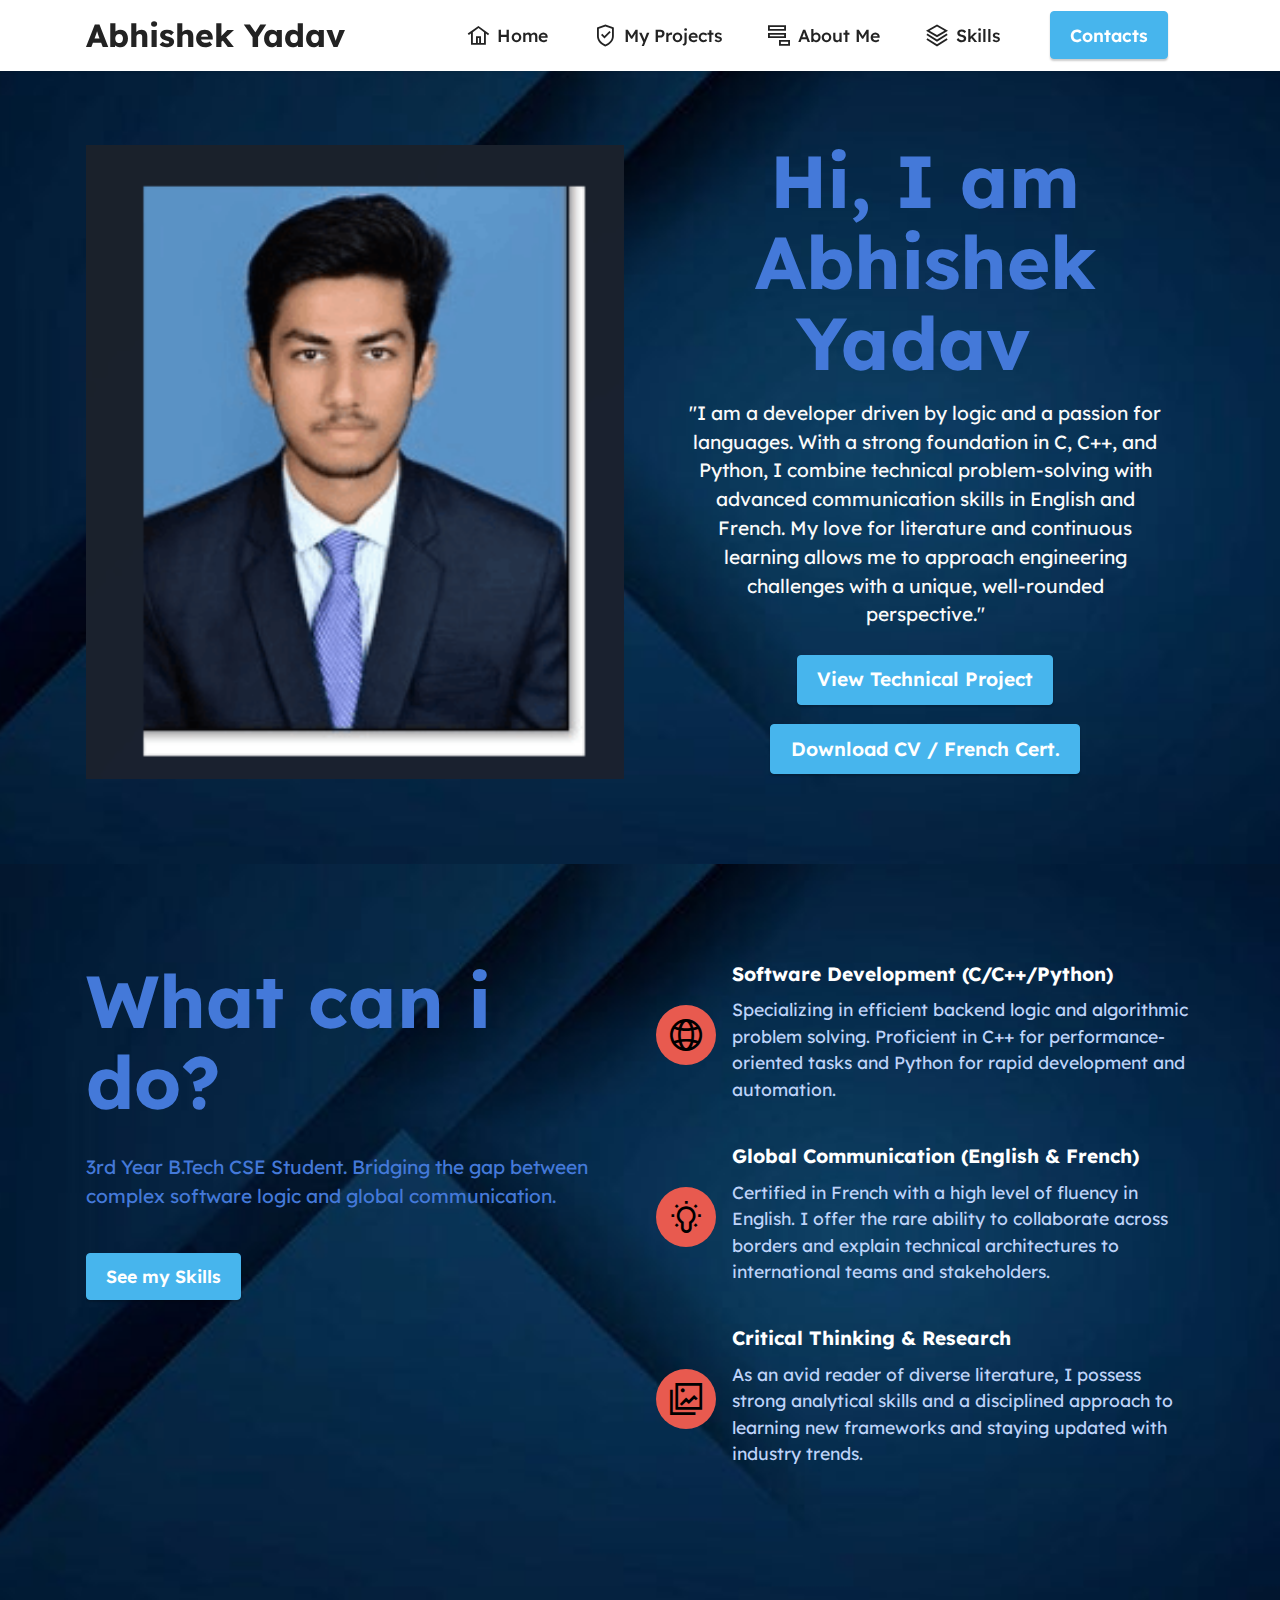
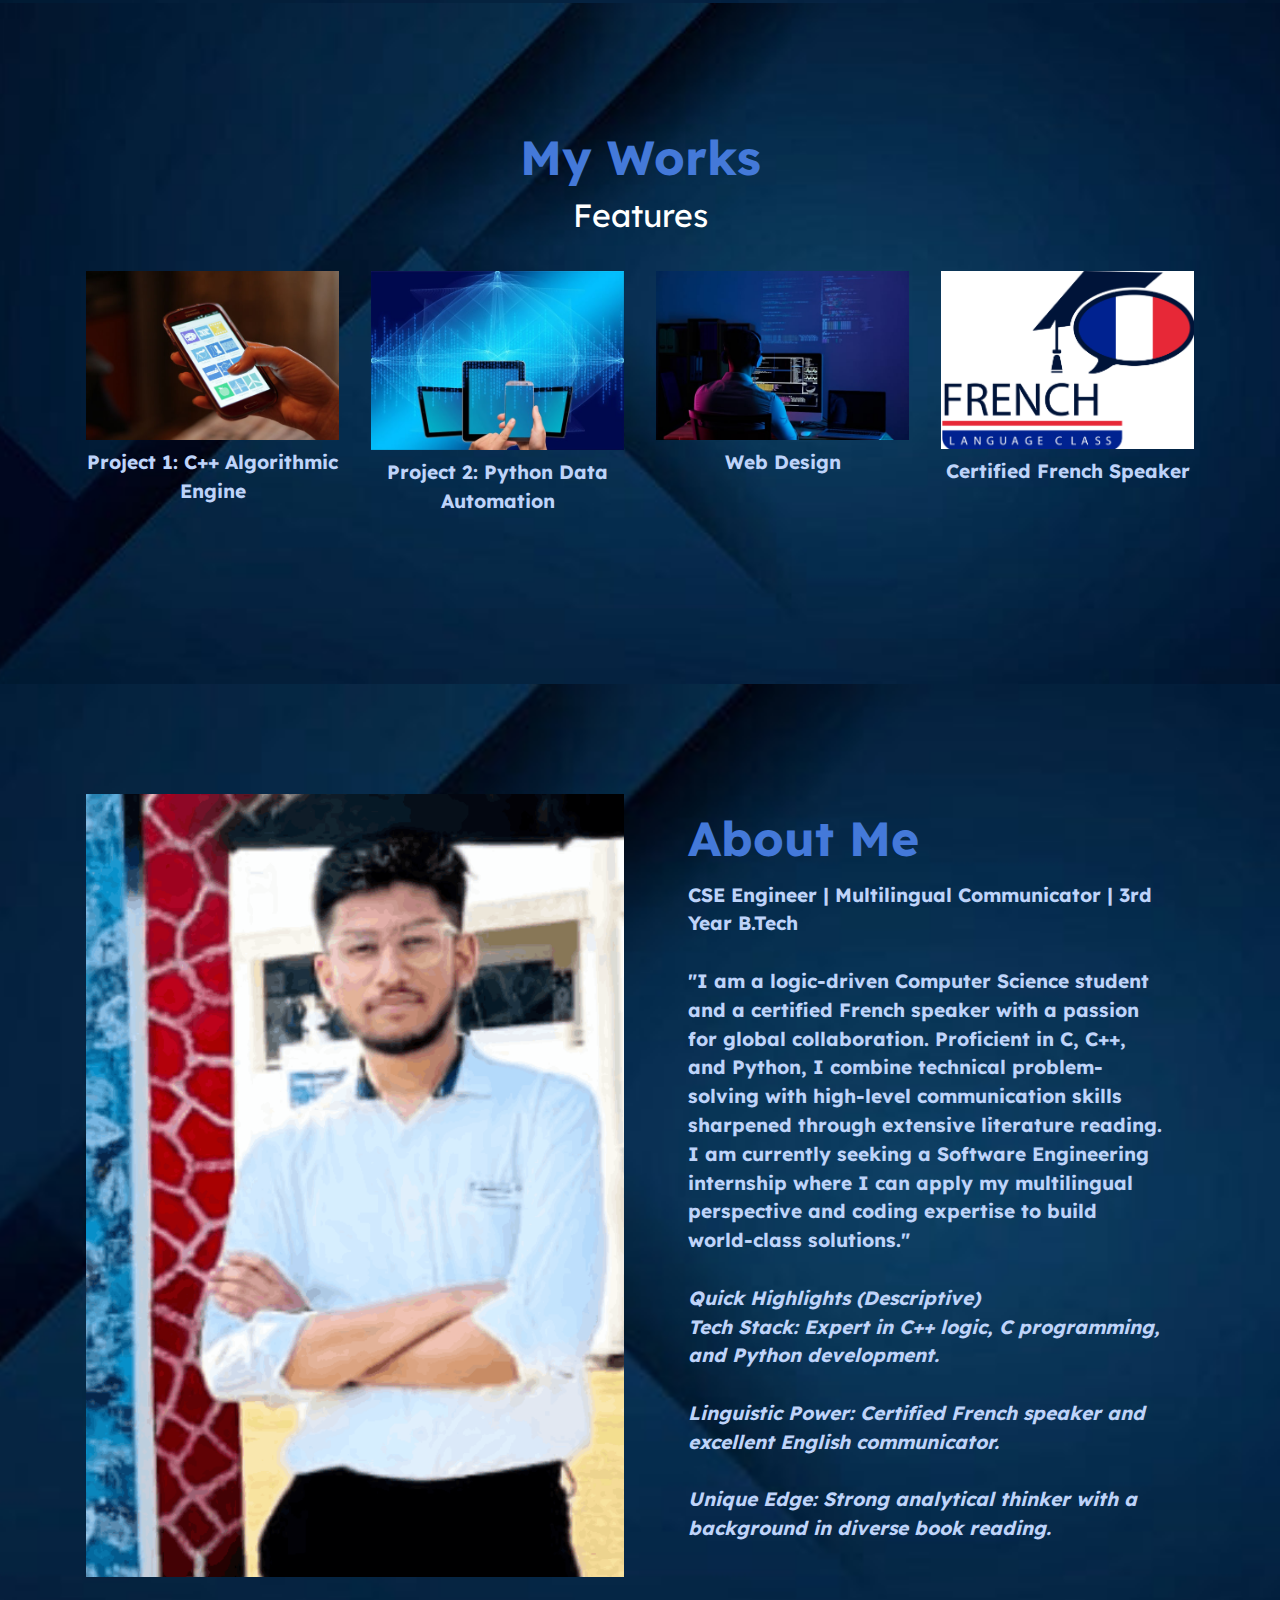
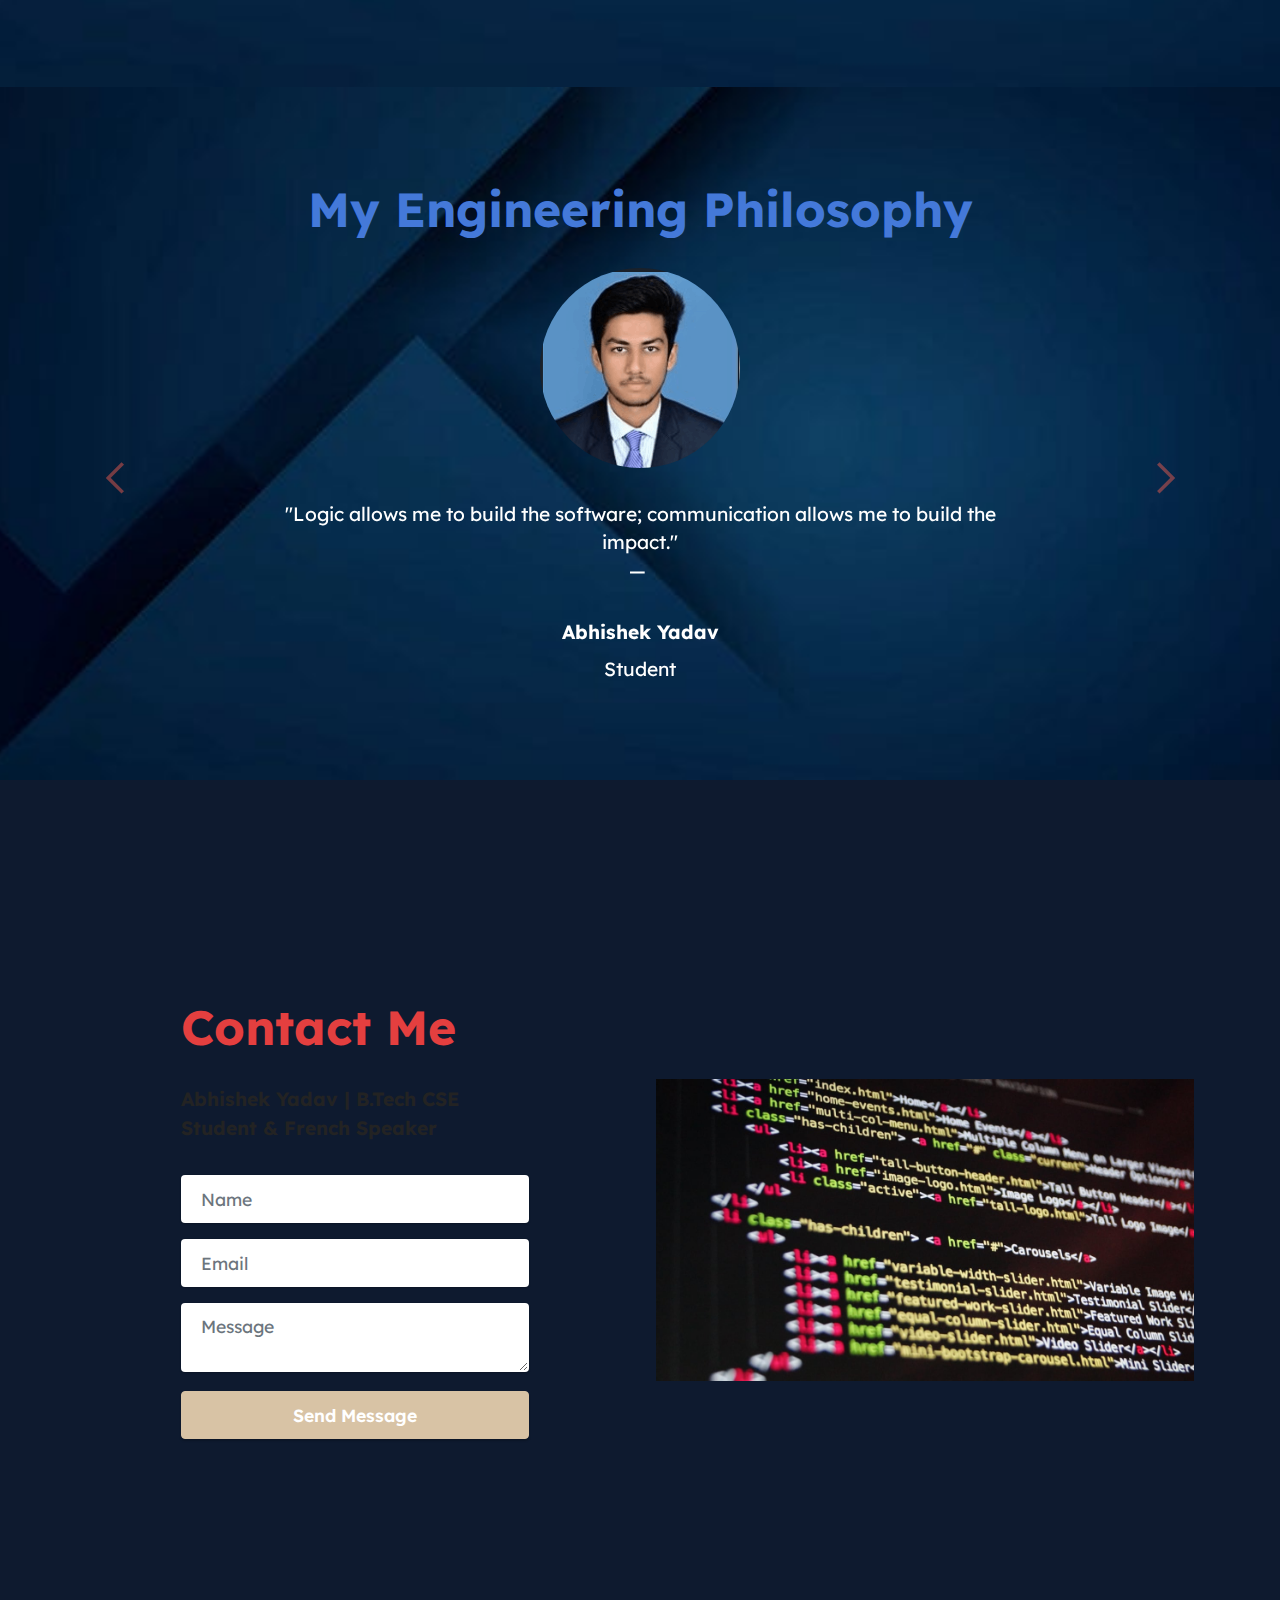
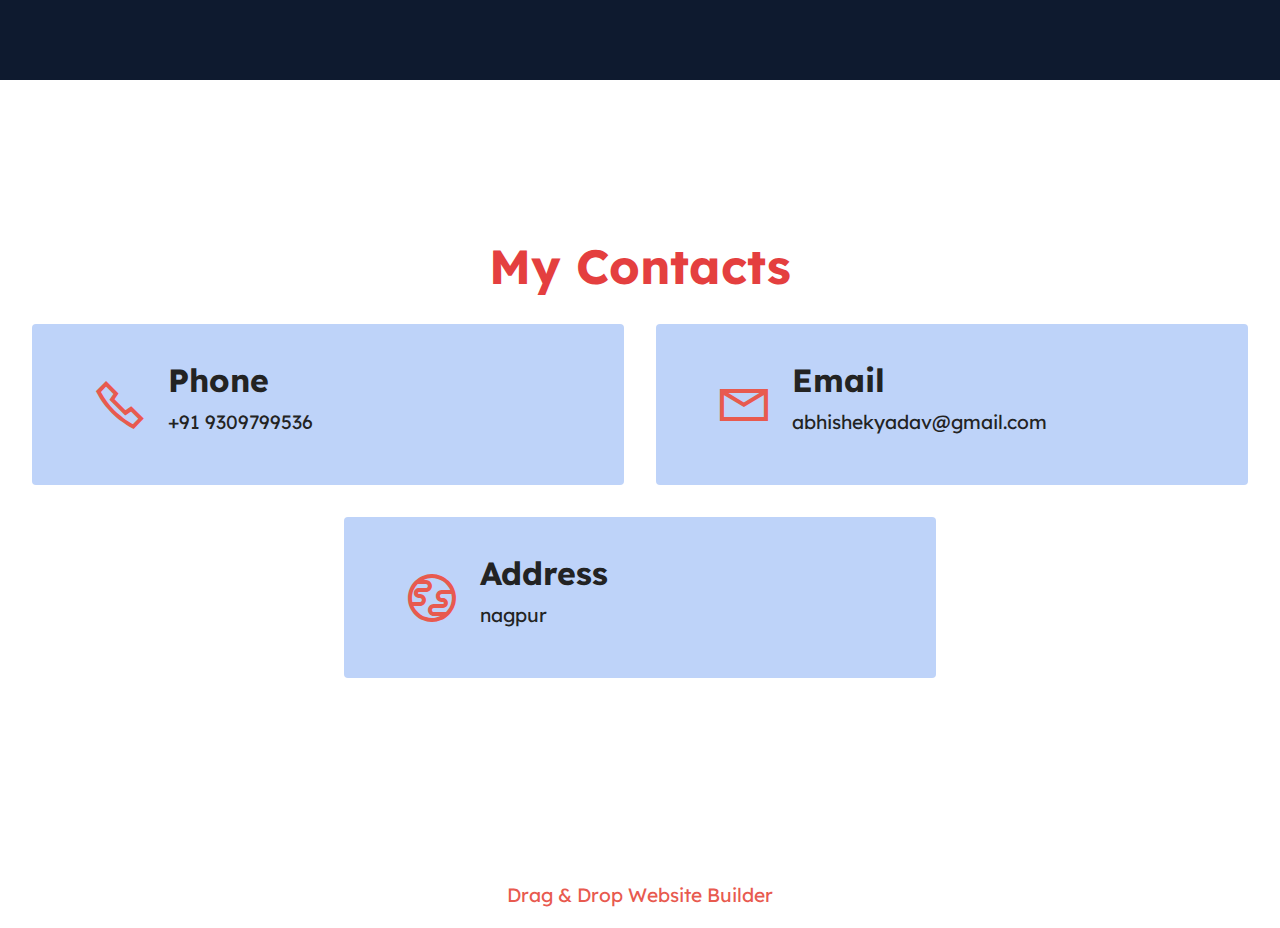
<file: index.html>
<!DOCTYPE html>
<html  >
<head>
  <!-- Site made with Mobirise Website Builder v6.1.12, https://mobirise.com -->
  <meta charset="UTF-8">
  <meta http-equiv="X-UA-Compatible" content="IE=edge">
  <meta name="generator" content="Mobirise v6.1.12, mobirise.com">
  <meta name="viewport" content="width=device-width, initial-scale=1, minimum-scale=1">
  <link rel="shortcut icon" href="assets/images/23634-1-sun-hd-128x128.png" type="image/x-icon">
  <meta name="description" content="A passionate developer and innovator focused on building modern web applications. I believe in clean code, user-centric design, and the power of technology to solve real-world problems.">
  
  
  <title>Abhishek Yadav</title>
  <link rel="stylesheet" href="assets/web/assets/mobirise-icons2/mobirise2.css">
  <link rel="stylesheet" href="assets/bootstrap/css/bootstrap.min.css">
  <link rel="stylesheet" href="assets/parallax/jarallax.css">
  <link rel="stylesheet" href="assets/dropdown/css/style.css">
  <link rel="stylesheet" href="assets/socicon/css/styles.css">
  <link rel="stylesheet" href="assets/theme/css/style.css">
  <link rel="preload" href="https://fonts.googleapis.com/css?family=Lexend:100,200,300,400,500,600,700,800,900&display=swap" as="style" onload="this.onload=null;this.rel='stylesheet'">
  <noscript><link rel="stylesheet" href="https://fonts.googleapis.com/css?family=Lexend:100,200,300,400,500,600,700,800,900&display=swap"></noscript>
  <link rel="preload" as="style" href="assets/mobirise/css/mbr-additional.css?v=wjNBC2"><link rel="stylesheet" href="assets/mobirise/css/mbr-additional.css?v=wjNBC2" type="text/css">

  
  
  
</head>
<body>
  
  <section data-bs-version="5.1" class="menu menu2 cid-sFF0ciwnEL" once="menu" id="menu2-0">
    
    <nav class="navbar navbar-dropdown navbar-fixed-top navbar-expand-lg">
        <div class="container">
            <div class="navbar-brand">
                
                <span class="navbar-caption-wrap"><a class="navbar-caption text-black display-5" href="https://mobiri.se">Abhishek Yadav</a></span>
            </div>
            <button class="navbar-toggler" type="button" data-toggle="collapse" data-bs-toggle="collapse" data-target="#navbarSupportedContent" data-bs-target="#navbarSupportedContent" aria-controls="navbarNavAltMarkup" aria-expanded="false" aria-label="Toggle navigation">
                <div class="hamburger">
                    <span></span>
                    <span></span>
                    <span></span>
                    <span></span>
                </div>
            </button>
            <div class="collapse navbar-collapse" id="navbarSupportedContent">
                <ul class="navbar-nav nav-dropdown" data-app-modern-menu="true"><li class="nav-item"><a class="nav-link link text-black text-primary display-4" href="#top"><span class="mobi-mbri mobi-mbri-home mbr-iconfont mbr-iconfont-btn"></span>Home</a></li>
                    <li class="nav-item"><a class="nav-link link text-black text-primary display-4" href="index.html#gallery5-3"><span class="mobi-mbri mobi-mbri-protect mbr-iconfont mbr-iconfont-btn"></span>My Projects</a></li><li class="nav-item"><a class="nav-link link text-black text-primary display-4" href="index.html#image1-b"><span class="mobi-mbri mobi-mbri-add-submenu mbr-iconfont mbr-iconfont-btn"></span>About Me</a></li>
                    <li class="nav-item"><a class="nav-link link text-black text-primary display-4" href="index.html#pricing2-c"><span class="mobi-mbri mobi-mbri-layers mbr-iconfont mbr-iconfont-btn"></span>Skills</a>
                    </li></ul>
                
                <div class="navbar-buttons mbr-section-btn"><a class="btn btn-info display-4" href="index.html#form4-6">
                        Contacts</a></div>
            </div>
        </div>
    </nav>
</section>

<section data-bs-version="5.1" class="header11 cid-sFF0SGinka" id="header11-1">

    

    

    <div class="container">
        <div class="row justify-content-center">
            <div class="col-12 col-md-6 image-wrapper">
                <img class="w-100" src="assets/images/screenshot202026-01-1320143202-234x276.webp" alt="Mobirise Website Builder">
            </div>
            <div class="col-12 col-md">
                <div class="text-wrapper text-center">
                    <h1 class="mbr-section-title mbr-fonts-style mb-3 display-1">
                        <strong>
</strong><div><strong style="font-size: 4.6rem;">Hi, I am Abhishek</strong><br></div><div><strong>Yadav&nbsp;</strong></div></h1>
                    <p class="mbr-text mbr-fonts-style display-7">"I am a developer driven by logic and a passion for languages. With a strong foundation in C, C++, and Python, I combine technical problem-solving with advanced communication skills in English and French. My love for literature and continuous learning allows me to approach engineering challenges with a unique, well-rounded perspective."</p>
                    <div class="mbr-section-btn mt-3"><a class="btn btn-info display-7" href="index.html#gallery5-3">View Technical Project</a> <a class="btn btn-info display-7" href="index.html#form4-6">Download CV / French Cert.</a></div>
                </div>
            </div>
        </div>
    </div>
</section>

<section data-bs-version="5.1" class="features12 cid-sFF3eJNZDT" id="features13-2">

    
    <div class="mbr-overlay" style="opacity: 0; background-color: rgb(255, 255, 255);">
    </div>
    <div class="container">
        <div class="row justify-content-center">
            <div class="col-12 col-lg-6">
                <div class="card-wrapper">
                    <div class="card-box align-left">
                        <h4 class="card-title mbr-fonts-style mb-4 display-1"><strong>What can i do?</strong></h4>
                        <p class="mbr-text mbr-fonts-style mb-4 display-7">
                            3rd Year B.Tech CSE Student. Bridging the gap between complex software logic and global communication.</p>
                        <div class="mbr-section-btn"><a class="btn btn-info display-4" href="https://mobiri.se">See my Skills</a></div>
                    </div>
                </div>
            </div>
            <div class="col-12 col-lg-6">
                <div class="item mbr-flex">
                    <div class="icon-box">
                        <span class="mbr-iconfont mobi-mbri-globe-2 mobi-mbri" style="color: rgb(0, 0, 0); fill: rgb(0, 0, 0);"></span>
                    </div>
                    <div class="text-box">
                        <h4 class="icon-title mbr-black mbr-fonts-style display-7"><strong>Software Development (C/C++/Python)</strong></h4>
                        <h5 class="icon-text mbr-black mbr-fonts-style display-4">Specializing in efficient backend logic and algorithmic problem solving. Proficient in C++ for performance-oriented tasks and Python for rapid development and automation.</h5>
                    </div>
                </div>
                <div class="item mbr-flex">
                    <div class="icon-box">
                        <span class="mbr-iconfont mobi-mbri-idea mobi-mbri" style="color: rgb(0, 0, 0); fill: rgb(0, 0, 0);"></span>
                    </div>
                    <div class="text-box">
                        <h4 class="icon-title mbr-black mbr-fonts-style display-7"><strong>Global Communication (English &amp; French)</strong></h4>
                        <h5 class="icon-text mbr-black mbr-fonts-style display-4">Certified in French with a high level of fluency in English. I offer the rare ability to collaborate across borders and explain technical architectures to international teams and stakeholders.</h5>
                    </div>
                </div>
                <div class="item mbr-flex">
                    <div class="icon-box">
                        <span class="mbr-iconfont mobi-mbri-photo mobi-mbri" style="color: rgb(0, 0, 0); fill: rgb(0, 0, 0);"></span>
                    </div>
                    <div class="text-box">
                        <h4 class="icon-title mbr-black mbr-fonts-style display-7"><strong>Critical Thinking &amp; Research</strong></h4>
                        <h5 class="icon-text mbr-black mbr-fonts-style display-4">As an avid reader of diverse literature, I possess strong analytical skills and a disciplined approach to learning new frameworks and staying updated with industry trends.</h5>
                    </div>
                </div>
            </div>
        </div>
    </div>
</section>

<section data-bs-version="5.1" class="gallery5 mbr-gallery cid-sFF3kfZheU" id="gallery5-3">
    

    <div class="mbr-overlay" style="opacity: 0; background-color: rgb(35, 35, 35);">
    </div>

    <div class="container">
        <div class="mbr-section-head">
            <h3 class="mbr-section-title mbr-fonts-style align-center m-0 display-2"><strong>My Works</strong></h3>
            <h4 class="mbr-section-subtitle mbr-fonts-style align-center mb-0 mt-2 display-5">Features</h4>
        </div>
        <div class="row mbr-gallery mt-4">
            <div class="col-12 col-md-6 col-lg-3 item gallery-image">
                <div class="item-wrapper" data-toggle="modal" data-bs-toggle="modal" data-target="#v8FamsMYaF-modal" data-bs-target="#v8FamsMYaF-modal">
                    <img class="w-100" src="assets/images/mbr-596x397.webp" alt="Mobirise Website Builder" data-slide-to="0" data-bs-slide-to="0" data-target="#lb-v8FamsMYaF" data-bs-target="#lb-v8FamsMYaF">
                    <div class="icon-wrapper">
                        <span class="mobi-mbri mobi-mbri-search mbr-iconfont mbr-iconfont-btn"></span>
                    </div>
                </div>
                <h6 class="mbr-item-subtitle mbr-fonts-style align-center mb-2 mt-2 display-7"><strong>Project 1: C++ Algorithmic Engine</strong></h6>
            </div>
            <div class="col-12 col-md-6 col-lg-3 item gallery-image">
                <div class="item-wrapper" data-toggle="modal" data-bs-toggle="modal" data-target="#v8FamsMYaF-modal" data-bs-target="#v8FamsMYaF-modal">
                    <img class="w-100" src="assets/images/mbr-596x421.webp" alt="Mobirise Website Builder" data-slide-to="1" data-bs-slide-to="1" data-target="#lb-v8FamsMYaF" data-bs-target="#lb-v8FamsMYaF">
                    <div class="icon-wrapper">
                        <span class="mobi-mbri mobi-mbri-search mbr-iconfont mbr-iconfont-btn"></span>
                    </div>
                </div>
                <h6 class="mbr-item-subtitle mbr-fonts-style align-center mb-2 mt-2 display-7"><strong>Project 2: Python Data Automation</strong></h6>
            </div>
            <div class="col-12 col-md-6 col-lg-3 item gallery-image">
                <div class="item-wrapper" data-toggle="modal" data-bs-toggle="modal" data-target="#v8FamsMYaF-modal" data-bs-target="#v8FamsMYaF-modal">
                    <img class="w-100" src="assets/images/mbr-596x398.webp" alt="Mobirise Website Builder" data-slide-to="2" data-bs-slide-to="2" data-target="#lb-v8FamsMYaF" data-bs-target="#lb-v8FamsMYaF">
                    <div class="icon-wrapper">
                        <span class="mobi-mbri mobi-mbri-search mbr-iconfont mbr-iconfont-btn"></span>
                    </div>
                </div>
                <h6 class="mbr-item-subtitle mbr-fonts-style align-center mb-2 mt-2 display-7"><strong>Web Design</strong></h6>
            </div>
            <div class="col-12 col-md-6 col-lg-3 item gallery-image">
                <div class="item-wrapper" data-toggle="modal" data-bs-toggle="modal" data-target="#v8FamsMYaF-modal" data-bs-target="#v8FamsMYaF-modal">
                    <img class="w-100" src="assets/images/screenshot202026-01-1820191347-543x381.webp" alt="Mobirise Website Builder" data-slide-to="3" data-bs-slide-to="3" data-target="#lb-v8FamsMYaF" data-bs-target="#lb-v8FamsMYaF">
                    <div class="icon-wrapper">
                        <span class="mobi-mbri mobi-mbri-search mbr-iconfont mbr-iconfont-btn"></span>
                    </div>
                </div>
                <h6 class="mbr-item-subtitle mbr-fonts-style align-center mb-2 mt-2 display-7"><strong>Certified French Speaker</strong></h6>
            </div>
        </div>

        <div class="modal mbr-slider" tabindex="-1" role="dialog" aria-hidden="true" id="v8FamsMYaF-modal">
            <div class="modal-dialog" role="document">
                <div class="modal-content">
                    <div class="modal-body">
                        <div class="carousel slide" id="lb-v8FamsMYaF" data-interval="5000" data-bs-interval="5000">
                            <div class="carousel-inner">
                                <div class="carousel-item active">
                                    <img class="d-block w-100" src="assets/images/mbr-596x397.webp" alt="Mobirise Website Builder">
                                </div>
                                <div class="carousel-item">
                                    <img class="d-block w-100" src="assets/images/mbr-596x421.webp" alt="Mobirise Website Builder">
                                </div>
                                <div class="carousel-item">
                                    <img class="d-block w-100" src="assets/images/mbr-596x398.webp" alt="Mobirise Website Builder">
                                </div>
                                <div class="carousel-item">
                                    <img class="d-block w-100" src="assets/images/screenshot202026-01-1820191347-543x381.webp" alt="Mobirise Website Builder">
                                </div>
                            </div>
                            <ol class="carousel-indicators">
                                <li data-slide-to="0" data-bs-slide-to="0" class="active" data-target="#lb-v8FamsMYaF" data-bs-target="#lb-v8FamsMYaF"></li>
                                <li data-slide-to="1" data-bs-slide-to="1" data-target="#lb-v8FamsMYaF" data-bs-target="#lb-v8FamsMYaF"></li>
                                <li data-slide-to="2" data-bs-slide-to="2" data-target="#lb-v8FamsMYaF" data-bs-target="#lb-v8FamsMYaF"></li>
                                <li data-slide-to="3" data-bs-slide-to="3" data-target="#lb-v8FamsMYaF" data-bs-target="#lb-v8FamsMYaF"></li>
                            </ol>
                            <a role="button" href="" class="close" data-dismiss="modal" data-bs-dismiss="modal" aria-label="Close">
                            </a>
                            <a class="carousel-control-prev carousel-control" role="button" data-slide="prev" data-bs-slide="prev" href="#lb-v8FamsMYaF">
                                <span class="mobi-mbri mobi-mbri-arrow-prev" aria-hidden="true"></span>
                                <span class="sr-only visually-hidden">Previous</span>
                            </a>
                            <a class="carousel-control-next carousel-control" role="button" data-slide="next" data-bs-slide="next" href="#lb-v8FamsMYaF">
                                <span class="mobi-mbri mobi-mbri-arrow-next" aria-hidden="true"></span>
                                <span class="sr-only visually-hidden">Next</span>
                            </a>
                        </div>
                    </div>
                </div>
            </div>
        </div>
    </div>
</section>

<section data-bs-version="5.1" class="image1 cid-sFF75ZhH2d" id="image1-b">
    

    <div class="mbr-overlay" style="opacity: 0; background-color: rgb(255, 255, 255);">
    </div>

    <div class="container">
        <div class="row align-items-center">
            <div class="col-12 col-lg-6">
                <div class="image-wrapper">
                    <img src="assets/images/screenshot202026-01-1320142133-477x694.webp" alt="Mobirise Website Builder">
                    
                </div>
            </div>
            <div class="col-12 col-lg">
                <div class="text-wrapper">
                    <h3 class="mbr-section-title mbr-fonts-style mb-3 display-2">
                        <strong>About Me</strong></h3>
                    <p class="mbr-text mbr-fonts-style display-7"><strong>CSE Engineer | Multilingual Communicator | 3rd Year B.Tech<br><br>"I am a logic-driven Computer Science student and a certified French speaker with a passion for global collaboration. Proficient in C, C++, and Python, I combine technical problem-solving with high-level communication skills sharpened through extensive literature reading. I am currently seeking a Software Engineering internship where I can apply my multilingual perspective and coding expertise to build world-class solutions."<br><br><em>Quick Highlights (Descriptive)<br>Tech Stack: Expert in C++ logic, C programming, and Python development.<br><br>Linguistic Power: Certified French speaker and excellent English communicator.<br><br>Unique Edge: Strong analytical thinker with a background in diverse book reading.</em></strong><br></p>
                </div>
            </div>
        </div>
    </div>
</section>

<section data-bs-version="5.1" class="testimonails3 carousel slide testimonials-slider cid-sFF3oey64R" data-interval="false" data-bs-interval="false" id="testimonials3-5">

    

    <div class="mbr-overlay" style="opacity: 0; background-color: rgb(255, 255, 255);">
    </div>

    <div class="text-center container">
        <h3 class="mb-4 mbr-fonts-style display-2"><strong>My Engineering Philosophy</strong></h3>

        <div class="carousel slide" role="listbox" data-pause="true" data-keyboard="false" data-ride="carousel" data-bs-ride="carousel" data-interval="8000" data-bs-interval="8000">
            <div class="carousel-inner">
                
                
            <div class="carousel-item">
                    <div class="user col-md-8">
                        <div class="user_image">
                            <img src="assets/images/screenshot202026-01-1320142228-367x472.webp" alt="">
                        </div>
                        <div class="user_text mb-4">
                            <p class="mbr-fonts-style display-7">
                                "Logic allows me to build the software; communication allows me to build the impact."<br> —&nbsp;</p>
                        </div>
                        <div class="user_name mbr-fonts-style mb-2 display-7"><strong>Abhishek Yadav</strong></div>
                        <div class="user_desk mbr-fonts-style display-7">Student</div>
                    </div>
                </div><div class="carousel-item">
                    <div class="user col-md-8">
                        <div class="user_image">
                            <img src="assets/images/screenshot202026-01-1820191347-400x281.webp" alt="">
                        </div>
                        <div class="user_text mb-4">
                            <p class="mbr-fonts-style display-7">
                                "Mastering French alongside C++ has taught me that clarity is the most important part of any language, whether it is spoken or written in code."
                            </p>
                        </div>
                        <div class="user_name mbr-fonts-style mb-2 display-7"><strong>French Certification Achievement</strong></div>
                        <div class="user_desk mbr-fonts-style display-7">Abhishek Yadav</div>
                    </div>
                </div><div class="carousel-item">
                    <div class="user col-md-8">
                        <div class="user_image">
                            <img src="assets/images/screenshot202026-01-1820191534-93x136.webp" alt="">
                        </div>
                        <div class="user_text mb-4">
                            <p class="mbr-fonts-style display-7">
                                "Effective engineering is the bridge between logical code and global communication."
                            </p>
                        </div>
                        <div class="user_name mbr-fonts-style mb-2 display-7"><strong>Abhishek Yadav</strong></div>
                        <div class="user_desk mbr-fonts-style display-7">CSE Student | Certified French Speaker</div>
                    </div>
                </div></div>

            <div class="carousel-controls">
                <a class="carousel-control-prev" role="button" data-slide="prev" data-bs-slide="prev">
                    <span aria-hidden="true" class="mobi-mbri mobi-mbri-arrow-prev mbr-iconfont"></span>
                    <span class="sr-only visually-hidden">Previous</span>
                </a>

                <a class="carousel-control-next" role="button" data-slide="next" data-bs-slide="next">
                    <span aria-hidden="true" class="mobi-mbri mobi-mbri-arrow-next mbr-iconfont"></span>
                    <span class="sr-only visually-hidden">Next</span>
                </a>
            </div>
        </div>
    </div>
</section>

<section data-bs-version="5.1" class="form4 cid-sFF3qL4anb mbr-fullscreen" id="form4-6">

    

    

    <div class="container">
        <div class="row content-wrapper justify-content-center">
            <div class="col-lg-4 offset-lg-1 mbr-form" data-form-type="formoid">
<!--Formbuilder Form-->
<form action="https://mobirise.eu/" method="POST" class="mbr-form form-with-styler" data-form-title="Form Name"><input type="hidden" name="email" data-form-email="true" value="0mNW5+zceE6Mt96+yGGB2mseZAxKYgjV1L6P20PGTZRHNqb+KoAWI/sUfa6OTdleS/aQLS87t5ZZ4yt3pcZOLDIsx2ip8nw1RsTwtfVKjRxrNz0XhbR6PlizmE2j0F/v">
<div class="row">
<div hidden="hidden" data-form-alert="" class="alert alert-success col-12">Thanks for filling out the form!</div>
<div hidden="hidden" data-form-alert-danger="" class="alert alert-danger col-12">Oops...! some problem!</div>
</div>
<div class="dragArea row">
<div class="col-lg-12 col-md-12 col-sm-12">
<h1 class="mbr-section-title mb-4 display-2"><strong>Contact Me</strong></h1>
</div>
<div class="col-lg-12 col-md-12 col-sm-12">
<p class="mbr-text mbr-fonts-style mb-4 display-7"><strong> Abhishek Yadav | B.Tech CSE Student &amp; French Speaker</strong></p>
</div>
<div data-for="name" class="col-lg-12 col-md col-12 form-group mb-3">
<input type="text" name="name" placeholder="Name" data-form-field="name" class="form-control display-7" value="" id="name-form4-6">
</div>
<div data-for="email" class="col-lg-12 col-md col-12 form-group mb-3">
<input type="email" name="email" placeholder="Email" data-form-field="email" class="form-control display-7" value="" id="email-form4-6">
</div>
<div class="col-lg-12 col-md-12 col-sm-12 form-group" data-for="textarea">
<textarea name="textarea" placeholder="Message" data-form-field="textarea" class="form-control display-7" id="textarea-form4-6"></textarea>
</div>
<div class="col-12 col-md-auto mbr-section-btn"><button type="submit" class="btn btn-secondary display-4">Send Message</button></div>
</div>
</form><!--Formbuilder Form-->
</div>
            <div class="col-lg-6 offset-lg-1 col-12">
                <div class="image-wrapper">
                    <img class="w-100" src="assets/images/mbr-1256x705.webp" alt="Mobirise Website Builder">
                </div>
            </div>
        </div>
    </div>
</section>

<section data-bs-version="5.1" class="contacts2 cid-sFF3B84VW8 mbr-parallax-background" id="contacts2-8">
    <!---->
    
    <div class="mbr-overlay" style="opacity: 0; background-color: rgb(35, 35, 35);">
    </div>
    <div class="container-fluid">
        <div class="mbr-section-head">
            <h3 class="mbr-section-title mbr-fonts-style align-center mb-0 display-2">
                <strong>My Contacts</strong>
            </h3>
            
        </div>
        <div class="row justify-content-center mt-4">
            <div class="card col-12 col-md-6">
                <div class="card-wrapper">
                    <div class="image-wrapper">
                        <span class="mbr-iconfont mobi-mbri-phone mobi-mbri"></span>
                    </div>
                    <div class="text-wrapper">
                        <h6 class="card-title mbr-fonts-style mb-1 display-5">
                            <strong>Phone</strong>
                        </h6>
                        <p class="mbr-text mbr-fonts-style display-7">+91 9309799536</p>
                    </div>
                </div>
            </div>
            <div class="card col-12 col-md-6">
                <div class="card-wrapper">
                    <div class="image-wrapper">
                        <span class="mbr-iconfont mobi-mbri-letter mobi-mbri"></span>
                    </div>
                    <div class="text-wrapper">
                        <h6 class="card-title mbr-fonts-style mb-1 display-5">
                            <strong>Email</strong>
                        </h6>
                        <p class="mbr-text mbr-fonts-style display-7">abhishekyadav@gmail.com</p>
                    </div>
                </div>
            </div>
            <div class="card col-12 col-md-6">
                <div class="card-wrapper">
                    <div class="image-wrapper">
                        <span class="mbr-iconfont mobi-mbri-globe mobi-mbri"></span>
                    </div>
                    <div class="text-wrapper">
                        <h6 class="card-title mbr-fonts-style mb-1 display-5">
                            <strong>Address</strong>
                        </h6>
                        <p class="mbr-text mbr-fonts-style display-7">nagpur</p>
                    </div>
                </div>
            </div>
            
        </div>
    </div>
</section>

<section data-bs-version="5.1" class="footer7 cid-sFF3CYc3p7 mbr-reveal" once="footers" id="footer7-9">

    

    

    <div class="container">
        <div class="media-container-row align-center mbr-white">
            <div class="col-12">
                <p class="mbr-text mb-0 mbr-fonts-style display-7"><strong>Why Reach Out? Description: "In a globalized tech industry, I bring a unique "Multilingual + Technical" toolkit to your team.</strong></p>
            </div>
        </div>
    </div>
</section><section class="display-7" style="padding: 0;align-items: center;justify-content: center;flex-wrap: wrap;    align-content: center;display: flex;position: relative;height: 4rem;"><a href="https://mobiri.se/4422370" style="flex: 1 1;height: 4rem;position: absolute;width: 100%;z-index: 1;"><img alt="" style="height: 4rem;" src="[data-uri]"></a><p style="margin: 0;text-align: center;" class="display-7">&#8204;</p><a style="z-index:1" href="https://mobirise.com/drag-drop-website-builder.html">Drag & Drop Website Builder</a></section><script src="assets/bootstrap/js/bootstrap.bundle.min.js"></script>  <script src="assets/parallax/jarallax.js"></script>  <script src="assets/smoothscroll/smooth-scroll.js"></script>  <script src="assets/ytplayer/index.js"></script>  <script src="assets/dropdown/js/navbar-dropdown.js"></script>  <script src="assets/theme/js/script.js"></script>  <script src="assets/formoid/formoid.min.js"></script>  
  
  
</body>
</html>
</file>
<file: assets/web/assets/mobirise-icons2/mobirise2.css>
@font-face {
  font-family: 'Moririse2';
  font-display: swap;
  src:  url('mobirise2.eot?f2bix4');
  src:  url('mobirise2.eot?f2bix4#iefix') format('embedded-opentype'),
    url('mobirise2.woff2?f2bix4') format('woff2'),
    url('mobirise2.woff?f2bix4') format('woff'),
    url('mobirise2.ttf?f2bix4') format('truetype'),
    url('mobirise2.svg?f2bix4#mobirise2') format('svg');
  font-weight: normal;
  font-style: normal;
}

[class^="mobi-"], [class*=" mobi-"] {
  /* use !important to prevent issues with browser extensions that change fonts */
  font-family: 'Moririse2' !important;
  speak: none;
  font-style: normal;
  font-weight: normal;
  font-variant: normal;
  text-transform: none;
  line-height: 1;

  /* Better Font Rendering =========== */
  -webkit-font-smoothing: antialiased;
  -moz-osx-font-smoothing: grayscale;
}

.mobi-mbri-add-submenu:before {
  content: "\e900";
}
.mobi-mbri-alert:before {
  content: "\e901";
}
.mobi-mbri-align-center:before {
  content: "\e902";
}
.mobi-mbri-align-justify:before {
  content: "\e903";
}
.mobi-mbri-align-left:before {
  content: "\e904";
}
.mobi-mbri-align-right:before {
  content: "\e905";
}
.mobi-mbri-android:before {
  content: "\e906";
}
.mobi-mbri-apple:before {
  content: "\e907";
}
.mobi-mbri-arrow-down:before {
  content: "\e908";
}
.mobi-mbri-arrow-next:before {
  content: "\e909";
}
.mobi-mbri-arrow-prev:before {
  content: "\e90a";
}
.mobi-mbri-arrow-up:before {
  content: "\e90b";
}
.mobi-mbri-bold:before {
  content: "\e90c";
}
.mobi-mbri-bookmark:before {
  content: "\e90d";
}
.mobi-mbri-bootstrap:before {
  content: "\e90e";
}
.mobi-mbri-briefcase:before {
  content: "\e90f";
}
.mobi-mbri-browse:before {
  content: "\e910";
}
.mobi-mbri-bulleted-list:before {
  content: "\e911";
}
.mobi-mbri-calendar:before {
  content: "\e912";
}
.mobi-mbri-camera:before {
  content: "\e913";
}
.mobi-mbri-cart-add:before {
  content: "\e914";
}
.mobi-mbri-cart-full:before {
  content: "\e915";
}
.mobi-mbri-cash:before {
  content: "\e916";
}
.mobi-mbri-change-style:before {
  content: "\e917";
}
.mobi-mbri-chat:before {
  content: "\e918";
}
.mobi-mbri-clock:before {
  content: "\e919";
}
.mobi-mbri-close:before {
  content: "\e91a";
}
.mobi-mbri-cloud:before {
  content: "\e91b";
}
.mobi-mbri-code:before {
  content: "\e91c";
}
.mobi-mbri-contact-form:before {
  content: "\e91d";
}
.mobi-mbri-credit-card:before {
  content: "\e91e";
}
.mobi-mbri-cursor-click:before {
  content: "\e91f";
}
.mobi-mbri-cust-feedback:before {
  content: "\e920";
}
.mobi-mbri-database:before {
  content: "\e921";
}
.mobi-mbri-delivery:before {
  content: "\e922";
}
.mobi-mbri-desktop:before {
  content: "\e923";
}
.mobi-mbri-devices:before {
  content: "\e924";
}
.mobi-mbri-down:before {
  content: "\e925";
}
.mobi-mbri-download-2:before {
  content: "\e926";
}
.mobi-mbri-download:before {
  content: "\e927";
}
.mobi-mbri-drag-n-drop-2:before {
  content: "\e928";
}
.mobi-mbri-drag-n-drop:before {
  content: "\e929";
}
.mobi-mbri-edit-2:before {
  content: "\e92a";
}
.mobi-mbri-edit:before {
  content: "\e92b";
}
.mobi-mbri-error:before {
  content: "\e92c";
}
.mobi-mbri-extension:before {
  content: "\e92d";
}
.mobi-mbri-features:before {
  content: "\e92e";
}
.mobi-mbri-file:before {
  content: "\e92f";
}
.mobi-mbri-flag:before {
  content: "\e930";
}
.mobi-mbri-folder:before {
  content: "\e931";
}
.mobi-mbri-gift:before {
  content: "\e932";
}
.mobi-mbri-github:before {
  content: "\e933";
}
.mobi-mbri-globe-2:before {
  content: "\e934";
}
.mobi-mbri-globe:before {
  content: "\e935";
}
.mobi-mbri-growing-chart:before {
  content: "\e936";
}
.mobi-mbri-hearth:before {
  content: "\e937";
}
.mobi-mbri-help:before {
  content: "\e938";
}
.mobi-mbri-home:before {
  content: "\e939";
}
.mobi-mbri-hot-cup:before {
  content: "\e93a";
}
.mobi-mbri-idea:before {
  content: "\e93b";
}
.mobi-mbri-image-gallery:before {
  content: "\e93c";
}
.mobi-mbri-image-slider:before {
  content: "\e93d";
}
.mobi-mbri-info:before {
  content: "\e93e";
}
.mobi-mbri-italic:before {
  content: "\e93f";
}
.mobi-mbri-key:before {
  content: "\e940";
}
.mobi-mbri-laptop:before {
  content: "\e941";
}
.mobi-mbri-layers:before {
  content: "\e942";
}
.mobi-mbri-left-right:before {
  content: "\e943";
}
.mobi-mbri-left:before {
  content: "\e944";
}
.mobi-mbri-letter:before {
  content: "\e945";
}
.mobi-mbri-like:before {
  content: "\e946";
}
.mobi-mbri-link:before {
  content: "\e947";
}
.mobi-mbri-lock:before {
  content: "\e948";
}
.mobi-mbri-login:before {
  content: "\e949";
}
.mobi-mbri-logout:before {
  content: "\e94a";
}
.mobi-mbri-magic-stick:before {
  content: "\e94b";
}
.mobi-mbri-map-pin:before {
  content: "\e94c";
}
.mobi-mbri-menu:before {
  content: "\e94d";
}
.mobi-mbri-mobile-2:before {
  content: "\e94e";
}
.mobi-mbri-mobile-horizontal:before {
  content: "\e94f";
}
.mobi-mbri-mobile:before {
  content: "\e950";
}
.mobi-mbri-mobirise:before {
  content: "\e951";
}
.mobi-mbri-more-horizontal:before {
  content: "\e952";
}
.mobi-mbri-more-vertical:before {
  content: "\e953";
}
.mobi-mbri-music:before {
  content: "\e954";
}
.mobi-mbri-new-file:before {
  content: "\e955";
}
.mobi-mbri-numbered-list:before {
  content: "\e956";
}
.mobi-mbri-opened-folder:before {
  content: "\e957";
}
.mobi-mbri-pages:before {
  content: "\e958";
}
.mobi-mbri-paper-plane:before {
  content: "\e959";
}
.mobi-mbri-paperclip:before {
  content: "\e95a";
}
.mobi-mbri-phone:before {
  content: "\e95b";
}
.mobi-mbri-photo:before {
  content: "\e95c";
}
.mobi-mbri-photos:before {
  content: "\e95d";
}
.mobi-mbri-pin:before {
  content: "\e95e";
}
.mobi-mbri-play:before {
  content: "\e95f";
}
.mobi-mbri-plus:before {
  content: "\e960";
}
.mobi-mbri-preview:before {
  content: "\e961";
}
.mobi-mbri-print:before {
  content: "\e962";
}
.mobi-mbri-protect:before {
  content: "\e963";
}
.mobi-mbri-question:before {
  content: "\e964";
}
.mobi-mbri-quote-left:before {
  content: "\e965";
}
.mobi-mbri-quote-right:before {
  content: "\e966";
}
.mobi-mbri-redo:before {
  content: "\e967";
}
.mobi-mbri-refresh:before {
  content: "\e968";
}
.mobi-mbri-responsive-2:before {
  content: "\e969";
}
.mobi-mbri-responsive:before {
  content: "\e96a";
}
.mobi-mbri-right:before {
  content: "\e96b";
}
.mobi-mbri-rocket:before {
  content: "\e96c";
}
.mobi-mbri-sad-face:before {
  content: "\e96d";
}
.mobi-mbri-sale:before {
  content: "\e96e";
}
.mobi-mbri-save:before {
  content: "\e96f";
}
.mobi-mbri-search:before {
  content: "\e970";
}
.mobi-mbri-setting-2:before {
  content: "\e971";
}
.mobi-mbri-setting-3:before {
  content: "\e972";
}
.mobi-mbri-setting:before {
  content: "\e973";
}
.mobi-mbri-share:before {
  content: "\e974";
}
.mobi-mbri-shopping-bag:before {
  content: "\e975";
}
.mobi-mbri-shopping-basket:before {
  content: "\e976";
}
.mobi-mbri-shopping-cart:before {
  content: "\e977";
}
.mobi-mbri-sites:before {
  content: "\e978";
}
.mobi-mbri-smile-face:before {
  content: "\e979";
}
.mobi-mbri-speed:before {
  content: "\e97a";
}
.mobi-mbri-star:before {
  content: "\e97b";
}
.mobi-mbri-success:before {
  content: "\e97c";
}
.mobi-mbri-sun:before {
  content: "\e97d";
}
.mobi-mbri-sun2:before {
  content: "\e97e";
}
.mobi-mbri-tablet-vertical:before {
  content: "\e97f";
}
.mobi-mbri-tablet:before {
  content: "\e980";
}
.mobi-mbri-target:before {
  content: "\e981";
}
.mobi-mbri-timer:before {
  content: "\e982";
}
.mobi-mbri-to-ftp:before {
  content: "\e983";
}
.mobi-mbri-to-local-drive:before {
  content: "\e984";
}
.mobi-mbri-touch-swipe:before {
  content: "\e985";
}
.mobi-mbri-touch:before {
  content: "\e986";
}
.mobi-mbri-trash:before {
  content: "\e987";
}
.mobi-mbri-underline:before {
  content: "\e988";
}
.mobi-mbri-undo:before {
  content: "\e989";
}
.mobi-mbri-unlink:before {
  content: "\e98a";
}
.mobi-mbri-unlock:before {
  content: "\e98b";
}
.mobi-mbri-up-down:before {
  content: "\e98c";
}
.mobi-mbri-up:before {
  content: "\e98d";
}
.mobi-mbri-update:before {
  content: "\e98e";
}
.mobi-mbri-upload-2:before {
  content: "\e98f";
}
.mobi-mbri-upload:before {
  content: "\e990";
}
.mobi-mbri-user-2:before {
  content: "\e991";
}
.mobi-mbri-user:before {
  content: "\e992";
}
.mobi-mbri-users:before {
  content: "\e993";
}
.mobi-mbri-video-play:before {
  content: "\e994";
}
.mobi-mbri-video:before {
  content: "\e995";
}
.mobi-mbri-watch:before {
  content: "\e996";
}
.mobi-mbri-website-theme-2:before {
  content: "\e997";
}
.mobi-mbri-website-theme:before {
  content: "\e998";
}
.mobi-mbri-wifi:before {
  content: "\e999";
}
.mobi-mbri-windows:before {
  content: "\e99a";
}
.mobi-mbri-zoom-in:before {
  content: "\e99b";
}
.mobi-mbri-zoom-out:before {
  content: "\e99c";
}
</file>
<file: assets/parallax/jarallax.css>
.jarallax {
    position: relative;
    z-index: 0;
}
.jarallax > .jarallax-img {
    position: absolute;
    object-fit: cover;
    /* support for plugin https://github.com/bfred-it/object-fit-images */
    font-family: 'object-fit: cover;';
    top: 0;
    left: 0;
    width: 100%;
    height: 100%;
    z-index: -1;
}
</file>
<file: assets/dropdown/css/style.css>
.navbar-dropdown {
  left: 0;
  padding: 0;
  position: absolute;
  right: 0;
  top: 0;
  transition: all 0.45s ease;
  z-index: 1030;
  background: #282828; }
  .navbar-dropdown .navbar-logo {
    margin-right: 0.8rem;
    transition: margin 0.3s ease-in-out;
    vertical-align: middle; }
    .navbar-dropdown .navbar-logo img {
      height: 3.125rem;
      transition: all 0.3s ease-in-out; }
    .navbar-dropdown .navbar-logo.mbr-iconfont {
      font-size: 3.125rem;
      line-height: 3.125rem; }
  .navbar-dropdown .navbar-caption {
    font-weight: 700;
    white-space: normal;
    vertical-align: -4px;
    line-height: 3.125rem !important; }
    .navbar-dropdown .navbar-caption, .navbar-dropdown .navbar-caption:hover {
      color: inherit;
      text-decoration: none; }
  .navbar-dropdown .mbr-iconfont + .navbar-caption {
    vertical-align: -1px; }
  .navbar-dropdown.navbar-fixed-top {
    position: fixed; }
  .navbar-dropdown .navbar-brand span {
    vertical-align: -4px; }
  .navbar-dropdown.bg-color.transparent {
    background: none; }
  .navbar-dropdown.navbar-short .navbar-brand {
    padding: 0.625rem 0; }
    .navbar-dropdown.navbar-short .navbar-brand span {
      vertical-align: -1px; }
  .navbar-dropdown.navbar-short .navbar-caption {
    line-height: 2.375rem !important;
    vertical-align: -2px; }
  .navbar-dropdown.navbar-short .navbar-logo {
    margin-right: 0.5rem; }
    .navbar-dropdown.navbar-short .navbar-logo img {
      height: 2.375rem; }
    .navbar-dropdown.navbar-short .navbar-logo.mbr-iconfont {
      font-size: 2.375rem;
      line-height: 2.375rem; }
  .navbar-dropdown.navbar-short .mbr-table-cell {
    height: 3.625rem; }
  .navbar-dropdown .navbar-close {
    left: 0.6875rem;
    position: fixed;
    top: 0.75rem;
    z-index: 1000; }
  .navbar-dropdown .hamburger-icon {
    content: "";
    display: inline-block;
    vertical-align: middle;
    width: 16px;
    -webkit-box-shadow: 0 -6px 0 1px #282828,0 0 0 1px #282828,0 6px 0 1px #282828;
    -moz-box-shadow: 0 -6px 0 1px #282828,0 0 0 1px #282828,0 6px 0 1px #282828;
    box-shadow: 0 -6px 0 1px #282828,0 0 0 1px #282828,0 6px 0 1px #282828; }

.dropdown-menu .dropdown-toggle[data-toggle="dropdown-submenu"]::after {
  border-bottom: 0.35em solid transparent;
  border-left: 0.35em solid;
  border-right: 0;
  border-top: 0.35em solid transparent;
  margin-left: 0.3rem; }

.dropdown-menu .dropdown-item:focus {
  outline: 0; }

.nav-dropdown {
  font-size: 0.75rem;
  font-weight: 500;
  height: auto !important; }
  .nav-dropdown .nav-btn {
    padding-left: 1rem; }
  .nav-dropdown .link {
    margin: .667em 1.667em;
    font-weight: 500;
    padding: 0;
    transition: color .2s ease-in-out; }
    .nav-dropdown .link.dropdown-toggle {
      margin-right: 2.583em; }
      .nav-dropdown .link.dropdown-toggle::after {
        margin-left: .25rem;
        border-top: 0.35em solid;
        border-right: 0.35em solid transparent;
        border-left: 0.35em solid transparent;
        border-bottom: 0; }
      .nav-dropdown .link.dropdown-toggle[aria-expanded="true"] {
        margin: 0;
        padding: 0.667em 3.263em  0.667em 1.667em; }
  .nav-dropdown .link::after,
  .nav-dropdown .dropdown-item::after {
    color: inherit; }
  .nav-dropdown .btn {
    font-size: 0.75rem;
    font-weight: 700;
    letter-spacing: 0;
    margin-bottom: 0;
    padding-left: 1.25rem;
    padding-right: 1.25rem; }
  .nav-dropdown .dropdown-menu {
    border-radius: 0;
    border: 0;
    left: 0;
    margin: 0;
    padding-bottom: 1.25rem;
    padding-top: 1.25rem;
    position: relative; }
  .nav-dropdown .dropdown-submenu {
    margin-left: 0.125rem;
    top: 0; }
  .nav-dropdown .dropdown-item {
    font-weight: 500;
    line-height: 2;
    padding: 0.3846em 4.615em 0.3846em 1.5385em;
    position: relative;
    transition: color .2s ease-in-out, background-color .2s ease-in-out; }
    .nav-dropdown .dropdown-item::after {
      margin-top: -0.3077em;
      position: absolute;
      right: 1.1538em;
      top: 50%; }
    .nav-dropdown .dropdown-item:focus, .nav-dropdown .dropdown-item:hover {
      background: none; }

@media (max-width: 767px) {
  .nav-dropdown.navbar-toggleable-sm {
    bottom: 0;
    display: none;
    left: 0;
    overflow-x: hidden;
    position: fixed;
    top: 0;
    transform: translateX(-100%);
    -ms-transform: translateX(-100%);
    -webkit-transform: translateX(-100%);
    width: 18.75rem;
    z-index: 999; } }
.nav-dropdown.navbar-toggleable-xl {
  bottom: 0;
  display: none;
  left: 0;
  overflow-x: hidden;
  position: fixed;
  top: 0;
  transform: translateX(-100%);
  -ms-transform: translateX(-100%);
  -webkit-transform: translateX(-100%);
  width: 18.75rem;
  z-index: 999; }

.nav-dropdown-sm {
  display: block !important;
  overflow-x: hidden;
  overflow: auto;
  padding-top: 3.875rem; }
  .nav-dropdown-sm::after {
    content: "";
    display: block;
    height: 3rem;
    width: 100%; }
  .nav-dropdown-sm.collapse.in ~ .navbar-close {
    display: block !important; }
  .nav-dropdown-sm.collapsing, .nav-dropdown-sm.collapse.in {
    transform: translateX(0);
    -ms-transform: translateX(0);
    -webkit-transform: translateX(0);
    transition: all 0.25s ease-out;
    -webkit-transition: all 0.25s ease-out;
    background: #282828; }
  .nav-dropdown-sm.collapsing[aria-expanded="false"] {
    transform: translateX(-100%);
    -ms-transform: translateX(-100%);
    -webkit-transform: translateX(-100%); }
  .nav-dropdown-sm .nav-item {
    display: block;
    margin-left: 0 !important;
    padding-left: 0; }
  .nav-dropdown-sm .link,
  .nav-dropdown-sm .dropdown-item {
    border-top: 1px dotted rgba(255, 255, 255, 0.1);
    font-size: 0.8125rem;
    line-height: 1.6;
    margin: 0 !important;
    padding: 0.875rem 2.4rem 0.875rem 1.5625rem !important;
    position: relative;
    white-space: normal; }
    .nav-dropdown-sm .link:focus, .nav-dropdown-sm .link:hover,
    .nav-dropdown-sm .dropdown-item:focus,
    .nav-dropdown-sm .dropdown-item:hover {
      background: rgba(0, 0, 0, 0.2) !important;
      color: #c0a375; }
  .nav-dropdown-sm .nav-btn {
    position: relative;
    padding: 1.5625rem 1.5625rem 0 1.5625rem; }
    .nav-dropdown-sm .nav-btn::before {
      border-top: 1px dotted rgba(255, 255, 255, 0.1);
      content: "";
      left: 0;
      position: absolute;
      top: 0;
      width: 100%; }
    .nav-dropdown-sm .nav-btn + .nav-btn {
      padding-top: 0.625rem; }
      .nav-dropdown-sm .nav-btn + .nav-btn::before {
        display: none; }
  .nav-dropdown-sm .btn {
    padding: 0.625rem 0; }
  .nav-dropdown-sm .dropdown-toggle[data-toggle="dropdown-submenu"]::after {
    margin-left: .25rem;
    border-top: 0.35em solid;
    border-right: 0.35em solid transparent;
    border-left: 0.35em solid transparent;
    border-bottom: 0; }
  .nav-dropdown-sm .dropdown-toggle[data-toggle="dropdown-submenu"][aria-expanded="true"]::after {
    border-top: 0;
    border-right: 0.35em solid transparent;
    border-left: 0.35em solid transparent;
    border-bottom: 0.35em solid; }
  .nav-dropdown-sm .dropdown-menu {
    margin: 0;
    padding: 0;
    position: relative;
    top: 0;
    left: 0;
    width: 100%;
    border: 0;
    float: none;
    border-radius: 0;
    background: none; }
  .nav-dropdown-sm .dropdown-submenu {
    left: 100%;
    margin-left: 0.125rem;
    margin-top: -1.25rem;
    top: 0; }

.navbar-toggleable-sm .nav-dropdown .dropdown-menu {
  position: absolute; }

.navbar-toggleable-sm .nav-dropdown .dropdown-submenu {
  left: 100%;
  margin-left: 0.125rem;
  margin-top: -1.25rem;
  top: 0; }

.navbar-toggleable-sm.opened .nav-dropdown .dropdown-menu {
  position: relative; }

.navbar-toggleable-sm.opened .nav-dropdown .dropdown-submenu {
  left: 0;
  margin-left: 00rem;
  margin-top: 0rem;
  top: 0; }

.is-builder .nav-dropdown.collapsing {
  transition: none !important; }
</file>
<file: assets/socicon/css/styles.css>
@charset "UTF-8";

@font-face {
  font-family: 'Socicon';
  src:  url('../fonts/socicon.eot');
  src:  url('../fonts/socicon.eot?#iefix') format('embedded-opentype'),
    url('../fonts/socicon.woff2') format('woff2'),
    url('../fonts/socicon.ttf') format('truetype'),
    url('../fonts/socicon.woff') format('woff'),
    url('../fonts/socicon.svg#socicon') format('svg');
  font-weight: normal;
  font-style: normal;
  font-display: swap;
}

[data-icon]:before {
  font-family: "socicon" !important;
  content: attr(data-icon);
  font-style: normal !important;
  font-weight: normal !important;
  font-variant: normal !important;
  text-transform: none !important;
  speak: none;
  line-height: 1;
  -webkit-font-smoothing: antialiased;
  -moz-osx-font-smoothing: grayscale;
}

[class^="socicon-"], [class*=" socicon-"] {
  /* use !important to prevent issues with browser extensions that change fonts */
  font-family: 'Socicon' !important;
  speak: none;
  font-style: normal;
  font-weight: normal;
  font-variant: normal;
  text-transform: none;
  line-height: 1;

  /* Better Font Rendering =========== */
  -webkit-font-smoothing: antialiased;
  -moz-osx-font-smoothing: grayscale;
}

.socicon-500px:before {
  content: "\e000";
}
.socicon-8tracks:before {
  content: "\e001";
}
.socicon-airbnb:before {
  content: "\e002";
}
.socicon-alliance:before {
  content: "\e003";
}
.socicon-amazon:before {
  content: "\e004";
}
.socicon-amplement:before {
  content: "\e005";
}
.socicon-android:before {
  content: "\e006";
}
.socicon-angellist:before {
  content: "\e007";
}
.socicon-apple:before {
  content: "\e008";
}
.socicon-appnet:before {
  content: "\e009";
}
.socicon-baidu:before {
  content: "\e00a";
}
.socicon-bandcamp:before {
  content: "\e00b";
}
.socicon-battlenet:before {
  content: "\e00c";
}
.socicon-mixer:before {
  content: "\e00d";
}
.socicon-bebee:before {
  content: "\e00e";
}
.socicon-bebo:before {
  content: "\e00f";
}
.socicon-behance:before {
  content: "\e010";
}
.socicon-blizzard:before {
  content: "\e011";
}
.socicon-blogger:before {
  content: "\e012";
}
.socicon-buffer:before {
  content: "\e013";
}
.socicon-chrome:before {
  content: "\e014";
}
.socicon-coderwall:before {
  content: "\e015";
}
.socicon-curse:before {
  content: "\e016";
}
.socicon-dailymotion:before {
  content: "\e017";
}
.socicon-deezer:before {
  content: "\e018";
}
.socicon-delicious:before {
  content: "\e019";
}
.socicon-deviantart:before {
  content: "\e01a";
}
.socicon-diablo:before {
  content: "\e01b";
}
.socicon-digg:before {
  content: "\e01c";
}
.socicon-discord:before {
  content: "\e01d";
}
.socicon-disqus:before {
  content: "\e01e";
}
.socicon-douban:before {
  content: "\e01f";
}
.socicon-draugiem:before {
  content: "\e020";
}
.socicon-dribbble:before {
  content: "\e021";
}
.socicon-drupal:before {
  content: "\e022";
}
.socicon-ebay:before {
  content: "\e023";
}
.socicon-ello:before {
  content: "\e024";
}
.socicon-endomodo:before {
  content: "\e025";
}
.socicon-envato:before {
  content: "\e026";
}
.socicon-etsy:before {
  content: "\e027";
}
.socicon-facebook:before {
  content: "\e028";
}
.socicon-feedburner:before {
  content: "\e029";
}
.socicon-filmweb:before {
  content: "\e02a";
}
.socicon-firefox:before {
  content: "\e02b";
}
.socicon-flattr:before {
  content: "\e02c";
}
.socicon-flickr:before {
  content: "\e02d";
}
.socicon-formulr:before {
  content: "\e02e";
}
.socicon-forrst:before {
  content: "\e02f";
}
.socicon-foursquare:before {
  content: "\e030";
}
.socicon-friendfeed:before {
  content: "\e031";
}
.socicon-github:before {
  content: "\e032";
}
.socicon-goodreads:before {
  content: "\e033";
}
.socicon-google:before {
  content: "\e034";
}
.socicon-googlescholar:before {
  content: "\e035";
}
.socicon-googlegroups:before {
  content: "\e036";
}
.socicon-googlephotos:before {
  content: "\e037";
}
.socicon-googleplus:before {
  content: "\e038";
}
.socicon-grooveshark:before {
  content: "\e039";
}
.socicon-hackerrank:before {
  content: "\e03a";
}
.socicon-hearthstone:before {
  content: "\e03b";
}
.socicon-hellocoton:before {
  content: "\e03c";
}
.socicon-heroes:before {
  content: "\e03d";
}
.socicon-smashcast:before {
  content: "\e03e";
}
.socicon-horde:before {
  content: "\e03f";
}
.socicon-houzz:before {
  content: "\e040";
}
.socicon-icq:before {
  content: "\e041";
}
.socicon-identica:before {
  content: "\e042";
}
.socicon-imdb:before {
  content: "\e043";
}
.socicon-instagram:before {
  content: "\e044";
}
.socicon-issuu:before {
  content: "\e045";
}
.socicon-istock:before {
  content: "\e046";
}
.socicon-itunes:before {
  content: "\e047";
}
.socicon-keybase:before {
  content: "\e048";
}
.socicon-lanyrd:before {
  content: "\e049";
}
.socicon-lastfm:before {
  content: "\e04a";
}
.socicon-line:before {
  content: "\e04b";
}
.socicon-linkedin:before {
  content: "\e04c";
}
.socicon-livejournal:before {
  content: "\e04d";
}
.socicon-lyft:before {
  content: "\e04e";
}
.socicon-macos:before {
  content: "\e04f";
}
.socicon-mail:before {
  content: "\e050";
}
.socicon-medium:before {
  content: "\e051";
}
.socicon-meetup:before {
  content: "\e052";
}
.socicon-mixcloud:before {
  content: "\e053";
}
.socicon-modelmayhem:before {
  content: "\e054";
}
.socicon-mumble:before {
  content: "\e055";
}
.socicon-myspace:before {
  content: "\e056";
}
.socicon-newsvine:before {
  content: "\e057";
}
.socicon-nintendo:before {
  content: "\e058";
}
.socicon-npm:before {
  content: "\e059";
}
.socicon-odnoklassniki:before {
  content: "\e05a";
}
.socicon-openid:before {
  content: "\e05b";
}
.socicon-opera:before {
  content: "\e05c";
}
.socicon-outlook:before {
  content: "\e05d";
}
.socicon-overwatch:before {
  content: "\e05e";
}
.socicon-patreon:before {
  content: "\e05f";
}
.socicon-paypal:before {
  content: "\e060";
}
.socicon-periscope:before {
  content: "\e061";
}
.socicon-persona:before {
  content: "\e062";
}
.socicon-pinterest:before {
  content: "\e063";
}
.socicon-play:before {
  content: "\e064";
}
.socicon-player:before {
  content: "\e065";
}
.socicon-playstation:before {
  content: "\e066";
}
.socicon-pocket:before {
  content: "\e067";
}
.socicon-qq:before {
  content: "\e068";
}
.socicon-quora:before {
  content: "\e069";
}
.socicon-raidcall:before {
  content: "\e06a";
}
.socicon-ravelry:before {
  content: "\e06b";
}
.socicon-reddit:before {
  content: "\e06c";
}
.socicon-renren:before {
  content: "\e06d";
}
.socicon-researchgate:before {
  content: "\e06e";
}
.socicon-residentadvisor:before {
  content: "\e06f";
}
.socicon-reverbnation:before {
  content: "\e070";
}
.socicon-rss:before {
  content: "\e071";
}
.socicon-sharethis:before {
  content: "\e072";
}
.socicon-skype:before {
  content: "\e073";
}
.socicon-slideshare:before {
  content: "\e074";
}
.socicon-smugmug:before {
  content: "\e075";
}
.socicon-snapchat:before {
  content: "\e076";
}
.socicon-songkick:before {
  content: "\e077";
}
.socicon-soundcloud:before {
  content: "\e078";
}
.socicon-spotify:before {
  content: "\e079";
}
.socicon-stackexchange:before {
  content: "\e07a";
}
.socicon-stackoverflow:before {
  content: "\e07b";
}
.socicon-starcraft:before {
  content: "\e07c";
}
.socicon-stayfriends:before {
  content: "\e07d";
}
.socicon-steam:before {
  content: "\e07e";
}
.socicon-storehouse:before {
  content: "\e07f";
}
.socicon-strava:before {
  content: "\e080";
}
.socicon-streamjar:before {
  content: "\e081";
}
.socicon-stumbleupon:before {
  content: "\e082";
}
.socicon-swarm:before {
  content: "\e083";
}
.socicon-teamspeak:before {
  content: "\e084";
}
.socicon-teamviewer:before {
  content: "\e085";
}
.socicon-technorati:before {
  content: "\e086";
}
.socicon-telegram:before {
  content: "\e087";
}
.socicon-tripadvisor:before {
  content: "\e088";
}
.socicon-tripit:before {
  content: "\e089";
}
.socicon-triplej:before {
  content: "\e08a";
}
.socicon-tumblr:before {
  content: "\e08b";
}
.socicon-twitch:before {
  content: "\e08c";
}
.socicon-twitter:before {
  content: "\e08d";
}
.socicon-uber:before {
  content: "\e08e";
}
.socicon-ventrilo:before {
  content: "\e08f";
}
.socicon-viadeo:before {
  content: "\e090";
}
.socicon-viber:before {
  content: "\e091";
}
.socicon-viewbug:before {
  content: "\e092";
}
.socicon-vimeo:before {
  content: "\e093";
}
.socicon-vine:before {
  content: "\e094";
}
.socicon-vkontakte:before {
  content: "\e095";
}
.socicon-warcraft:before {
  content: "\e096";
}
.socicon-wechat:before {
  content: "\e097";
}
.socicon-weibo:before {
  content: "\e098";
}
.socicon-whatsapp:before {
  content: "\e099";
}
.socicon-wikipedia:before {
  content: "\e09a";
}
.socicon-windows:before {
  content: "\e09b";
}
.socicon-wordpress:before {
  content: "\e09c";
}
.socicon-wykop:before {
  content: "\e09d";
}
.socicon-xbox:before {
  content: "\e09e";
}
.socicon-xing:before {
  content: "\e09f";
}
.socicon-yahoo:before {
  content: "\e0a0";
}
.socicon-yammer:before {
  content: "\e0a1";
}
.socicon-yandex:before {
  content: "\e0a2";
}
.socicon-yelp:before {
  content: "\e0a3";
}
.socicon-younow:before {
  content: "\e0a4";
}
.socicon-youtube:before {
  content: "\e0a5";
}
.socicon-zapier:before {
  content: "\e0a6";
}
.socicon-zerply:before {
  content: "\e0a7";
}
.socicon-zomato:before {
  content: "\e0a8";
}
.socicon-zynga:before {
  content: "\e0a9";
}
.socicon-bluesky:before {
  content: "\e0aa";
}
.socicon-threads:before {
  content: "\e0ab";
}
.socicon-spreadshirt:before {
  content: "\e901";
}
.socicon-gamejolt:before {
  content: "\e902";
}
.socicon-trello:before {
  content: "\e903";
}
.socicon-tunein:before {
  content: "\e904";
}
.socicon-bloglovin:before {
  content: "\e905";
}
.socicon-gamewisp:before {
  content: "\e906";
}
.socicon-messenger:before {
  content: "\e907";
}
.socicon-pandora:before {
  content: "\e908";
}
.socicon-augment:before {
  content: "\e909";
}
.socicon-bitbucket:before {
  content: "\e90a";
}
.socicon-fyuse:before {
  content: "\e90b";
}
.socicon-yt-gaming:before {
  content: "\e90c";
}
.socicon-sketchfab:before {
  content: "\e90d";
}
.socicon-mobcrush:before {
  content: "\e90e";
}
.socicon-microsoft:before {
  content: "\e90f";
}
.socicon-realtor:before {
  content: "\e910";
}
.socicon-tidal:before {
  content: "\e911";
}
.socicon-qobuz:before {
  content: "\e912";
}
.socicon-natgeo:before {
  content: "\e913";
}
.socicon-mastodon:before {
  content: "\e914";
}
.socicon-unsplash:before {
  content: "\e915";
}
.socicon-homeadvisor:before {
  content: "\e916";
}
.socicon-angieslist:before {
  content: "\e917";
}
.socicon-codepen:before {
  content: "\e918";
}
.socicon-slack:before {
  content: "\e919";
}
.socicon-openaigym:before {
  content: "\e91a";
}
.socicon-logmein:before {
  content: "\e91b";
}
.socicon-fiverr:before {
  content: "\e91c";
}
.socicon-gotomeeting:before {
  content: "\e91d";
}
.socicon-aliexpress:before {
  content: "\e91e";
}
.socicon-guru:before {
  content: "\e91f";
}
.socicon-appstore:before {
  content: "\e920";
}
.socicon-homes:before {
  content: "\e921";
}
.socicon-zoom:before {
  content: "\e922";
}
.socicon-alibaba:before {
  content: "\e923";
}
.socicon-craigslist:before {
  content: "\e924";
}
.socicon-wix:before {
  content: "\e925";
}
.socicon-redfin:before {
  content: "\e926";
}
.socicon-googlecalendar:before {
  content: "\e927";
}
.socicon-shopify:before {
  content: "\e928";
}
.socicon-freelancer:before {
  content: "\e929";
}
.socicon-seedrs:before {
  content: "\e92a";
}
.socicon-bing:before {
  content: "\e92b";
}
.socicon-doodle:before {
  content: "\e92c";
}
.socicon-bonanza:before {
  content: "\e92d";
}
.socicon-squarespace:before {
  content: "\e92e";
}
.socicon-toptal:before {
  content: "\e92f";
}
.socicon-gust:before {
  content: "\e930";
}
.socicon-ask:before {
  content: "\e931";
}
.socicon-trulia:before {
  content: "\e932";
}
.socicon-loomly:before {
  content: "\e933";
}
.socicon-ghost:before {
  content: "\e934";
}
.socicon-upwork:before {
  content: "\e935";
}
.socicon-fundable:before {
  content: "\e936";
}
.socicon-booking:before {
  content: "\e937";
}
.socicon-googlemaps:before {
  content: "\e938";
}
.socicon-zillow:before {
  content: "\e939";
}
.socicon-niconico:before {
  content: "\e93a";
}
.socicon-toneden:before {
  content: "\e93b";
}
.socicon-crunchbase:before {
  content: "\e93c";
}
.socicon-homefy:before {
  content: "\e93d";
}
.socicon-calendly:before {
  content: "\e93e";
}
.socicon-livemaster:before {
  content: "\e93f";
}
.socicon-udemy:before {
  content: "\e940";
}
.socicon-codered:before {
  content: "\e941";
}
.socicon-origin:before {
  content: "\e942";
}
.socicon-nextdoor:before {
  content: "\e943";
}
.socicon-portfolio:before {
  content: "\e944";
}
.socicon-instructables:before {
  content: "\e945";
}
.socicon-gitlab:before {
  content: "\e946";
}
.socicon-hackernews:before {
  content: "\e947";
}
.socicon-smashwords:before {
  content: "\e948";
}
.socicon-kobo:before {
  content: "\e949";
}
.socicon-bookbub:before {
  content: "\e94a";
}
.socicon-mailru:before {
  content: "\e94b";
}
.socicon-moddb:before {
  content: "\e94c";
}
.socicon-indiedb:before {
  content: "\e94d";
}
.socicon-traxsource:before {
  content: "\e94e";
}
.socicon-gamefor:before {
  content: "\e94f";
}
.socicon-pixiv:before {
  content: "\e950";
}
.socicon-myanimelist:before {
  content: "\e951";
}
.socicon-blackberry:before {
  content: "\e952";
}
.socicon-wickr:before {
  content: "\e953";
}
.socicon-spip:before {
  content: "\e954";
}
.socicon-napster:before {
  content: "\e955";
}
.socicon-beatport:before {
  content: "\e956";
}
.socicon-hackerone:before {
  content: "\e957";
}
.socicon-internet:before {
  content: "\e958";
}
.socicon-ubuntu:before {
  content: "\e959";
}
.socicon-artstation:before {
  content: "\e95a";
}
.socicon-invision:before {
  content: "\e95b";
}
.socicon-torial:before {
  content: "\e95c";
}
.socicon-collectorz:before {
  content: "\e95d";
}
.socicon-seenthis:before {
  content: "\e95e";
}
.socicon-googleplaymusic:before {
  content: "\e95f";
}
.socicon-debian:before {
  content: "\e960";
}
.socicon-filmfreeway:before {
  content: "\e961";
}
.socicon-gnome:before {
  content: "\e962";
}
.socicon-itchio:before {
  content: "\e963";
}
.socicon-jamendo:before {
  content: "\e964";
}
.socicon-mix:before {
  content: "\e965";
}
.socicon-sharepoint:before {
  content: "\e966";
}
.socicon-tinder:before {
  content: "\e967";
}
.socicon-windguru:before {
  content: "\e968";
}
.socicon-cdbaby:before {
  content: "\e969";
}
.socicon-elementaryos:before {
  content: "\e96a";
}
.socicon-stage32:before {
  content: "\e96b";
}
.socicon-tiktok:before {
  content: "\e96c";
}
.socicon-gitter:before {
  content: "\e96d";
}
.socicon-letterboxd:before {
  content: "\e96e";
}
.socicon-threema:before {
  content: "\e96f";
}
.socicon-splice:before {
  content: "\e970";
}
.socicon-metapop:before {
  content: "\e971";
}
.socicon-naver:before {
  content: "\e972";
}
.socicon-remote:before {
  content: "\e973";
}
.socicon-flipboard:before {
  content: "\e974";
}
.socicon-googlehangouts:before {
  content: "\e975";
}
.socicon-dlive:before {
  content: "\e976";
}
.socicon-vsco:before {
  content: "\e977";
}
.socicon-stitcher:before {
  content: "\e978";
}
.socicon-avvo:before {
  content: "\e979";
}
.socicon-redbubble:before {
  content: "\e97a";
}
.socicon-society6:before {
  content: "\e97b";
}
.socicon-zazzle:before {
  content: "\e97c";
}
.socicon-eitaa:before {
  content: "\e97d";
}
.socicon-soroush:before {
  content: "\e97e";
}
.socicon-bale:before {
  content: "\e97f";
}
</file>
<file: assets/theme/css/style.css>
@charset "UTF-8";
section {
  background-color: #ffffff;
}

body {
  font-style: normal;
  line-height: 1.5;
  font-weight: 400;
  color: #232323;
  position: relative;
}

button {
  background-color: transparent;
  border-color: transparent;
}

section,
.container,
.container-fluid {
  position: relative;
  word-wrap: break-word;
}

a.mbr-iconfont:hover {
  text-decoration: none;
}

.article .lead p,
.article .lead ul,
.article .lead ol,
.article .lead pre,
.article .lead blockquote {
  margin-bottom: 0;
}

a {
  font-style: normal;
  font-weight: 400;
  cursor: pointer;
}
a, a:hover {
  text-decoration: none;
}

.mbr-section-title {
  font-style: normal;
  line-height: 1.3;
}

.mbr-section-subtitle {
  line-height: 1.3;
}

.mbr-text {
  font-style: normal;
  line-height: 1.7;
}

h1,
h2,
h3,
h4,
h5,
h6,
.display-1,
.display-2,
.display-4,
.display-5,
.display-7,
span,
p,
a {
  line-height: 1;
  word-break: break-word;
  word-wrap: break-word;
  font-weight: 400;
}

b,
strong {
  font-weight: bold;
}

input:-webkit-autofill, input:-webkit-autofill:hover, input:-webkit-autofill:focus, input:-webkit-autofill:active {
  transition-delay: 9999s;
  -webkit-transition-property: background-color, color;
  transition-property: background-color, color;
}

textarea[type=hidden] {
  display: none;
}

section {
  background-position: 50% 50%;
  background-repeat: no-repeat;
  background-size: cover;
}
section .mbr-background-video,
section .mbr-background-video-preview {
  position: absolute;
  bottom: 0;
  left: 0;
  right: 0;
  top: 0;
}

.hidden {
  visibility: hidden;
}

.mbr-z-index20 {
  z-index: 20;
}

/*! Base colors */
.mbr-white {
  color: #ffffff;
}

.mbr-black {
  color: #111111;
}

.mbr-bg-white {
  background-color: #ffffff;
}

.mbr-bg-black {
  background-color: #000000;
}

/*! Text-aligns */
.align-left {
  text-align: left;
}

.align-center {
  text-align: center;
}

.align-right {
  text-align: right;
}

/*! Font-weight  */
.mbr-light {
  font-weight: 300;
}

.mbr-regular {
  font-weight: 400;
}

.mbr-semibold {
  font-weight: 500;
}

.mbr-bold {
  font-weight: 700;
}

/*! Media  */
.media-content {
  flex-basis: 100%;
}

.media-container-row {
  display: flex;
  flex-direction: row;
  flex-wrap: wrap;
  justify-content: center;
  align-content: center;
  align-items: start;
}
.media-container-row .media-size-item {
  width: 400px;
}

.media-container-column {
  display: flex;
  flex-direction: column;
  flex-wrap: wrap;
  justify-content: center;
  align-content: center;
  align-items: stretch;
}
.media-container-column > * {
  width: 100%;
}

@media (min-width: 992px) {
  .media-container-row {
    flex-wrap: nowrap;
  }
}
figure {
  margin-bottom: 0;
  overflow: hidden;
}

figure[mbr-media-size] {
  transition: width 0.1s;
}

img,
iframe {
  display: block;
  width: 100%;
}

.card {
  background-color: transparent;
  border: none;
}

.card-box {
  width: 100%;
}

.card-img {
  text-align: center;
  flex-shrink: 0;
  -webkit-flex-shrink: 0;
}

.media {
  max-width: 100%;
  margin: 0 auto;
}

.mbr-figure {
  align-self: center;
}

.media-container > div {
  max-width: 100%;
}

.mbr-figure img,
.card-img img {
  width: 100%;
}

@media (max-width: 991px) {
  .media-size-item {
    width: auto !important;
  }

  .media {
    width: auto;
  }

  .mbr-figure {
    width: 100% !important;
  }
}
/*! Buttons */
.mbr-section-btn {
  margin-left: -0.6rem;
  margin-right: -0.6rem;
  font-size: 0;
}

.btn {
  font-weight: 600;
  border-width: 1px;
  font-style: normal;
  margin: 0.6rem 0.6rem;
  white-space: normal;
  transition: all 0.2s ease-in-out;
  display: inline-flex;
  align-items: center;
  justify-content: center;
  word-break: break-word;
}

.btn-sm {
  font-weight: 600;
  letter-spacing: 0px;
  transition: all 0.3s ease-in-out;
}

.btn-md {
  font-weight: 600;
  letter-spacing: 0px;
  transition: all 0.3s ease-in-out;
}

.btn-lg {
  font-weight: 600;
  letter-spacing: 0px;
  transition: all 0.3s ease-in-out;
}

.btn-form {
  margin: 0;
}
.btn-form:hover {
  cursor: pointer;
}

nav .mbr-section-btn {
  margin-left: 0rem;
  margin-right: 0rem;
}

/*! Btn icon margin */
.btn .mbr-iconfont,
.btn.btn-sm .mbr-iconfont {
  order: 1;
  cursor: pointer;
  margin-left: 0.5rem;
  vertical-align: sub;
}

.btn.btn-md .mbr-iconfont,
.btn.btn-md .mbr-iconfont {
  margin-left: 0.8rem;
}

.mbr-regular {
  font-weight: 400;
}

.mbr-semibold {
  font-weight: 500;
}

.mbr-bold {
  font-weight: 700;
}

[type=submit] {
  -webkit-appearance: none;
}

/*! Full-screen */
.mbr-fullscreen .mbr-overlay {
  min-height: 100vh;
}

.mbr-fullscreen {
  display: flex;
  display: -moz-flex;
  display: -ms-flex;
  display: -o-flex;
  align-items: center;
  min-height: 100vh;
  padding-top: 3rem;
  padding-bottom: 3rem;
}

/*! Map */
.map {
  height: 25rem;
  position: relative;
}
.map iframe {
  width: 100%;
  height: 100%;
}

/*! Scroll to top arrow */
.mbr-arrow-up {
  bottom: 25px;
  right: 90px;
  position: fixed;
  text-align: right;
  z-index: 5000;
  color: #ffffff;
  font-size: 22px;
}

.mbr-arrow-up a {
  background: rgba(0, 0, 0, 0.2);
  border-radius: 50%;
  color: #fff;
  display: inline-block;
  height: 60px;
  width: 60px;
  border: 2px solid #fff;
  outline-style: none !important;
  position: relative;
  text-decoration: none;
  transition: all 0.3s ease-in-out;
  cursor: pointer;
  text-align: center;
}
.mbr-arrow-up a:hover {
  background-color: rgba(0, 0, 0, 0.4);
}
.mbr-arrow-up a i {
  line-height: 60px;
}

.mbr-arrow-up-icon {
  display: block;
  color: #fff;
}

.mbr-arrow-up-icon::before {
  content: "›";
  display: inline-block;
  font-family: serif;
  font-size: 22px;
  line-height: 1;
  font-style: normal;
  position: relative;
  top: 6px;
  left: -4px;
  transform: rotate(-90deg);
}

/*! Arrow Down */
.mbr-arrow {
  position: absolute;
  bottom: 45px;
  left: 50%;
  width: 60px;
  height: 60px;
  cursor: pointer;
  background-color: rgba(80, 80, 80, 0.5);
  border-radius: 50%;
  transform: translateX(-50%);
}
@media (max-width: 767px) {
  .mbr-arrow {
    display: none;
  }
}
.mbr-arrow > a {
  display: inline-block;
  text-decoration: none;
  outline-style: none;
  -webkit-animation: arrowdown 1.7s ease-in-out infinite;
          animation: arrowdown 1.7s ease-in-out infinite;
  color: #ffffff;
}
.mbr-arrow > a > i {
  position: absolute;
  top: -2px;
  left: 15px;
  font-size: 2rem;
}

#scrollToTop a i::before {
  content: "";
  position: absolute;
  display: block;
  border-bottom: 2.5px solid #fff;
  border-left: 2.5px solid #fff;
  width: 27.8%;
  height: 27.8%;
  left: 50%;
  top: 51%;
  transform: translateY(-30%) translateX(-50%) rotate(135deg);
}

@keyframes arrowdown {
  0% {
    transform: translateY(0px);
  }
  50% {
    transform: translateY(-5px);
  }
  100% {
    transform: translateY(0px);
  }
}
@-webkit-keyframes arrowdown {
  0% {
    transform: translateY(0px);
  }
  50% {
    transform: translateY(-5px);
  }
  100% {
    transform: translateY(0px);
  }
}
@media (max-width: 500px) {
  .mbr-arrow-up {
    left: 0;
    right: 0;
    text-align: center;
  }
}
/*Gradients animation*/
@keyframes gradient-animation {
  from {
    background-position: 0% 100%;
    -webkit-animation-timing-function: ease-in-out;
            animation-timing-function: ease-in-out;
  }
  to {
    background-position: 100% 0%;
    -webkit-animation-timing-function: ease-in-out;
            animation-timing-function: ease-in-out;
  }
}
@-webkit-keyframes gradient-animation {
  from {
    background-position: 0% 100%;
    -webkit-animation-timing-function: ease-in-out;
            animation-timing-function: ease-in-out;
  }
  to {
    background-position: 100% 0%;
    -webkit-animation-timing-function: ease-in-out;
            animation-timing-function: ease-in-out;
  }
}
.bg-gradient {
  background-size: 200% 200%;
  animation: gradient-animation 5s infinite alternate;
  -webkit-animation: gradient-animation 5s infinite alternate;
}

.menu .navbar-brand {
  display: -webkit-flex;
}
.menu .navbar-brand span {
  display: flex;
  display: -webkit-flex;
}
.menu .navbar-brand .navbar-caption-wrap {
  display: -webkit-flex;
}
.menu .navbar-brand .navbar-logo img {
  display: -webkit-flex;
  width: auto;
}
@media (min-width: 768px) and (max-width: 991px) {
  .menu .navbar-toggleable-sm .navbar-nav {
    display: -ms-flexbox;
  }
}
@media (max-width: 991px) {
  .menu .navbar-collapse {
    max-height: 93.5vh;
  }
  .menu .navbar-collapse.show {
    overflow: auto;
  }
}
@media (min-width: 992px) {
  .menu .navbar-nav.nav-dropdown {
    display: -webkit-flex;
  }
  .menu .navbar-toggleable-sm .navbar-collapse {
    display: -webkit-flex !important;
  }
  .menu .collapsed .navbar-collapse {
    max-height: 93.5vh;
  }
  .menu .collapsed .navbar-collapse.show {
    overflow: auto;
  }
}
@media (max-width: 767px) {
  .menu .navbar-collapse {
    max-height: 80vh;
  }
}

.nav-link .mbr-iconfont {
  margin-right: 0.5rem;
}

.navbar {
  display: -webkit-flex;
  -webkit-flex-wrap: wrap;
  -webkit-align-items: center;
  -webkit-justify-content: space-between;
}

.navbar-collapse {
  -webkit-flex-basis: 100%;
  -webkit-flex-grow: 1;
  -webkit-align-items: center;
}

.nav-dropdown .link {
  padding: 0.667em 1.667em !important;
  margin: 0 !important;
}

.nav {
  display: -webkit-flex;
  -webkit-flex-wrap: wrap;
}

.row {
  display: -webkit-flex;
  -webkit-flex-wrap: wrap;
}

.justify-content-center {
  -webkit-justify-content: center;
}

.form-inline {
  display: -webkit-flex;
}

.card-wrapper {
  -webkit-flex: 1;
}

.carousel-control {
  z-index: 10;
  display: -webkit-flex;
}

.carousel-controls {
  display: -webkit-flex;
}

.media {
  display: -webkit-flex;
}

.form-group:focus {
  outline: none;
}

.jq-selectbox__select {
  padding: 7px 0;
  position: relative;
}

.jq-selectbox__dropdown {
  overflow: hidden;
  border-radius: 10px;
  position: absolute;
  top: 100%;
  left: 0 !important;
  width: 100% !important;
}

.jq-selectbox__trigger-arrow {
  right: 0;
  transform: translateY(-50%);
}

.jq-selectbox li {
  padding: 1.07em 0.5em;
}

input[type=range] {
  padding-left: 0 !important;
  padding-right: 0 !important;
}

.modal-dialog,
.modal-content {
  height: 100%;
}

.modal-dialog .carousel-inner {
  height: calc(100vh - 1.75rem);
}
@media (max-width: 575px) {
  .modal-dialog .carousel-inner {
    height: calc(100vh - 1rem);
  }
}

.carousel-item {
  text-align: center;
}

.carousel-item img {
  margin: auto;
}

.navbar-toggler {
  align-self: flex-start;
  padding: 0.25rem 0.75rem;
  font-size: 1.25rem;
  line-height: 1;
  background: transparent;
  border: 1px solid transparent;
  border-radius: 0.25rem;
}

.navbar-toggler:focus,
.navbar-toggler:hover {
  text-decoration: none;
  box-shadow: none;
}

.navbar-toggler-icon {
  display: inline-block;
  width: 1.5em;
  height: 1.5em;
  vertical-align: middle;
  content: "";
  background: no-repeat center center;
  background-size: 100% 100%;
}

.navbar-toggler-left {
  position: absolute;
  left: 1rem;
}

.navbar-toggler-right {
  position: absolute;
  right: 1rem;
}

.card-img {
  width: auto;
}

.menu .navbar.collapsed:not(.beta-menu) {
  flex-direction: column;
}

.carousel-item.active,
.carousel-item-next,
.carousel-item-prev {
  display: flex;
}

.note-air-layout .dropup .dropdown-menu,
.note-air-layout .navbar-fixed-bottom .dropdown .dropdown-menu {
  bottom: initial !important;
}

html,
body {
  height: auto;
  min-height: 100vh;
}

.dropup .dropdown-toggle::after {
  display: none;
}

.form-asterisk {
  font-family: initial;
  position: absolute;
  top: -2px;
  font-weight: normal;
}

.form-control-label {
  position: relative;
  cursor: pointer;
  margin-bottom: 0.357em;
  padding: 0;
}

.alert {
  color: #ffffff;
  border-radius: 0;
  border: 0;
  font-size: 1.1rem;
  line-height: 1.5;
  margin-bottom: 1.875rem;
  padding: 1.25rem;
  position: relative;
  text-align: center;
}
.alert.alert-form::after {
  background-color: inherit;
  bottom: -7px;
  content: "";
  display: block;
  height: 14px;
  left: 50%;
  margin-left: -7px;
  position: absolute;
  transform: rotate(45deg);
  width: 14px;
}

.form-control {
  background-color: #ffffff;
  background-clip: border-box;
  color: #232323;
  line-height: 1rem !important;
  height: auto;
  padding: 0.6rem 1.2rem;
  transition: border-color 0.25s ease 0s;
  border: 1px solid transparent !important;
  border-radius: 4px;
  box-shadow: rgba(0, 0, 0, 0.07) 0px 1px 1px 0px, rgba(0, 0, 0, 0.07) 0px 1px 3px 0px, rgba(0, 0, 0, 0.03) 0px 0px 0px 1px;
}
.form-active .form-control:invalid {
  border-color: red;
}

form .row {
  margin-left: -0.6rem;
  margin-right: -0.6rem;
}
form .row [class*=col] {
  padding-left: 0.6rem;
  padding-right: 0.6rem;
}

form .mbr-section-btn {
  margin: 0;
  padding-left: 0.6rem;
  padding-right: 0.6rem;
}

form .btn {
  display: flex;
  padding: 0.6rem 1.2rem;
  margin: 0;
}

form .form-check-input {
  margin-top: 0.5;
}

textarea.form-control {
  line-height: 1.5rem !important;
}

.form-group {
  margin-bottom: 1.2rem;
}

.form-control,
form .btn {
  min-height: 48px;
}

.gdpr-block label span.textGDPR input[name=gdpr] {
  top: 7px;
}

.form-control:focus {
  box-shadow: none;
}

:focus {
  outline: none;
}

.mbr-overlay {
  background-color: #000;
  bottom: 0;
  left: 0;
  opacity: 0.5;
  position: absolute;
  right: 0;
  top: 0;
  z-index: 0;
  pointer-events: none;
}

blockquote {
  font-style: italic;
  padding: 3rem;
  font-size: 1.09rem;
  position: relative;
  border-left: 3px solid;
}

ul,
ol,
pre,
blockquote {
  margin-bottom: 2.3125rem;
}

.mt-4 {
  margin-top: 2rem !important;
}

.mb-4 {
  margin-bottom: 2rem !important;
}

@media (min-width: 992px) {
  .container {
    padding-left: 16px;
    padding-right: 16px;
  }

  .row {
    margin-left: -16px;
    margin-right: -16px;
  }
  .row > [class*=col] {
    padding-left: 16px;
    padding-right: 16px;
  }
}
@media (min-width: 768px) {
  .container-fluid {
    padding-left: 32px;
    padding-right: 32px;
  }
}
@media (min-width: 768px) and (max-width: 991px) {
  .mbr-container {
    padding-left: 32px;
    padding-right: 32px;
  }
}
@media (max-width: 767px) {
  .mbr-container {
    padding-left: 16px;
    padding-right: 16px;
  }
}
.card-wrapper,
.item-wrapper {
  overflow: hidden;
}

.app-video-wrapper > img {
  opacity: 1;
}

.item {
  position: relative;
}

.dropdown-menu .dropdown-menu {
  left: 100%;
}

.dropdown-item + .dropdown-menu {
  display: none;
}

.dropdown-item:hover + .dropdown-menu,
.dropdown-menu:hover {
  display: block;
}

@media (min-aspect-ratio: 16/9) {
  .mbr-video-foreground {
    height: 300% !important;
    top: -100% !important;
  }
}
@media (max-aspect-ratio: 16/9) {
  .mbr-video-foreground {
    width: 300% !important;
    left: -100% !important;
  }
}.engine {
	position: absolute;
	text-indent: -2400px;
	text-align: center;
	padding: 0;
	top: 0;
	left: -2400px;
}
</file>
<file: assets/mobirise/css/mbr-additional.css>
body {
  font-family: Jost;
}
.display-1 {
  font-family: 'Lexend', sans-serif;
  font-size: 4.6rem;
  line-height: 1.1;
}
.display-1 > .mbr-iconfont {
  font-size: 5.75rem;
}
.display-2 {
  font-family: 'Lexend', sans-serif;
  font-size: 3rem;
  line-height: 1.1;
}
.display-2 > .mbr-iconfont {
  font-size: 3.75rem;
}
.display-4 {
  font-family: 'Lexend', sans-serif;
  font-size: 1.1rem;
  line-height: 1.5;
}
.display-4 > .mbr-iconfont {
  font-size: 1.375rem;
}
.display-5 {
  font-family: 'Lexend', sans-serif;
  font-size: 2rem;
  line-height: 1.5;
}
.display-5 > .mbr-iconfont {
  font-size: 2.5rem;
}
.display-7 {
  font-family: 'Lexend', sans-serif;
  font-size: 1.2rem;
  line-height: 1.5;
}
.display-7 > .mbr-iconfont {
  font-size: 1.5rem;
}
/* ---- Fluid typography for mobile devices ---- */
/* 1.4 - font scale ratio ( bootstrap == 1.42857 ) */
/* 100vw - current viewport width */
/* (48 - 20)  48 == 48rem == 768px, 20 == 20rem == 320px(minimal supported viewport) */
/* 0.65 - min scale variable, may vary */
@media (max-width: 992px) {
  .display-1 {
    font-size: 3.68rem;
  }
}
@media (max-width: 768px) {
  .display-1 {
    font-size: 3.22rem;
    font-size: calc( 2.26rem + (4.6 - 2.26) * ((100vw - 20rem) / (48 - 20)));
    line-height: calc( 1.1 * (2.26rem + (4.6 - 2.26) * ((100vw - 20rem) / (48 - 20))));
  }
  .display-2 {
    font-size: 2.4rem;
    font-size: calc( 1.7rem + (3 - 1.7) * ((100vw - 20rem) / (48 - 20)));
    line-height: calc( 1.3 * (1.7rem + (3 - 1.7) * ((100vw - 20rem) / (48 - 20))));
  }
  .display-4 {
    font-size: 0.88rem;
    font-size: calc( 1.0350000000000001rem + (1.1 - 1.0350000000000001) * ((100vw - 20rem) / (48 - 20)));
    line-height: calc( 1.4 * (1.0350000000000001rem + (1.1 - 1.0350000000000001) * ((100vw - 20rem) / (48 - 20))));
  }
  .display-5 {
    font-size: 1.6rem;
    font-size: calc( 1.35rem + (2 - 1.35) * ((100vw - 20rem) / (48 - 20)));
    line-height: calc( 1.4 * (1.35rem + (2 - 1.35) * ((100vw - 20rem) / (48 - 20))));
  }
  .display-7 {
    font-size: 0.96rem;
    font-size: calc( 1.07rem + (1.2 - 1.07) * ((100vw - 20rem) / (48 - 20)));
    line-height: calc( 1.4 * (1.07rem + (1.2 - 1.07) * ((100vw - 20rem) / (48 - 20))));
  }
}
/* Buttons */
.btn {
  padding: 0.6rem 1.2rem;
  border-radius: 4px;
}
.btn-sm {
  padding: 0.6rem 1.2rem;
  border-radius: 4px;
}
.btn-md {
  padding: 0.6rem 1.2rem;
  border-radius: 4px;
}
.btn-lg {
  padding: 1rem 2.6rem;
  border-radius: 4px;
}
.bg-primary {
  background-color: #e85a4f !important;
}
.bg-success {
  background-color: #40b0bf !important;
}
.bg-info {
  background-color: #47b5ed !important;
}
.bg-warning {
  background-color: #ffe161 !important;
}
.bg-danger {
  background-color: #ff9966 !important;
}
.btn-primary,
.btn-primary:active {
  background-color: #e85a4f !important;
  border-color: #e85a4f !important;
  color: #ffffff !important;
  box-shadow: 0 2px 2px 0 rgba(0, 0, 0, 0.2);
}
.btn-primary:hover,
.btn-primary:focus,
.btn-primary.focus,
.btn-primary.active {
  color: #ffffff !important;
  background-color: #c6261a !important;
  border-color: #c6261a !important;
  box-shadow: 0 2px 5px 0 rgba(0, 0, 0, 0.2);
}
.btn-primary.disabled,
.btn-primary:disabled {
  color: #ffffff !important;
  background-color: #c6261a !important;
  border-color: #c6261a !important;
}
.btn-secondary,
.btn-secondary:active {
  background-color: #d8c3a5 !important;
  border-color: #d8c3a5 !important;
  color: #ffffff !important;
  box-shadow: 0 2px 2px 0 rgba(0, 0, 0, 0.2);
}
.btn-secondary:hover,
.btn-secondary:focus,
.btn-secondary.focus,
.btn-secondary.active {
  color: #ffffff !important;
  background-color: #be9b69 !important;
  border-color: #be9b69 !important;
  box-shadow: 0 2px 5px 0 rgba(0, 0, 0, 0.2);
}
.btn-secondary.disabled,
.btn-secondary:disabled {
  color: #ffffff !important;
  background-color: #be9b69 !important;
  border-color: #be9b69 !important;
}
.btn-info,
.btn-info:active {
  background-color: #47b5ed !important;
  border-color: #47b5ed !important;
  color: #ffffff !important;
  box-shadow: 0 2px 2px 0 rgba(0, 0, 0, 0.2);
}
.btn-info:hover,
.btn-info:focus,
.btn-info.focus,
.btn-info.active {
  color: #ffffff !important;
  background-color: #148cca !important;
  border-color: #148cca !important;
  box-shadow: 0 2px 5px 0 rgba(0, 0, 0, 0.2);
}
.btn-info.disabled,
.btn-info:disabled {
  color: #ffffff !important;
  background-color: #148cca !important;
  border-color: #148cca !important;
}
.btn-success,
.btn-success:active {
  background-color: #40b0bf !important;
  border-color: #40b0bf !important;
  color: #ffffff !important;
  box-shadow: 0 2px 2px 0 rgba(0, 0, 0, 0.2);
}
.btn-success:hover,
.btn-success:focus,
.btn-success.focus,
.btn-success.active {
  color: #ffffff !important;
  background-color: #2a747e !important;
  border-color: #2a747e !important;
  box-shadow: 0 2px 5px 0 rgba(0, 0, 0, 0.2);
}
.btn-success.disabled,
.btn-success:disabled {
  color: #ffffff !important;
  background-color: #2a747e !important;
  border-color: #2a747e !important;
}
.btn-warning,
.btn-warning:active {
  background-color: #ffe161 !important;
  border-color: #ffe161 !important;
  color: #614f00 !important;
  box-shadow: 0 2px 2px 0 rgba(0, 0, 0, 0.2);
}
.btn-warning:hover,
.btn-warning:focus,
.btn-warning.focus,
.btn-warning.active {
  color: #0a0800 !important;
  background-color: #ffd10a !important;
  border-color: #ffd10a !important;
  box-shadow: 0 2px 5px 0 rgba(0, 0, 0, 0.2);
}
.btn-warning.disabled,
.btn-warning:disabled {
  color: #614f00 !important;
  background-color: #ffd10a !important;
  border-color: #ffd10a !important;
}
.btn-danger,
.btn-danger:active {
  background-color: #ff9966 !important;
  border-color: #ff9966 !important;
  color: #ffffff !important;
  box-shadow: 0 2px 2px 0 rgba(0, 0, 0, 0.2);
}
.btn-danger:hover,
.btn-danger:focus,
.btn-danger.focus,
.btn-danger.active {
  color: #ffffff !important;
  background-color: #ff5f0f !important;
  border-color: #ff5f0f !important;
  box-shadow: 0 2px 5px 0 rgba(0, 0, 0, 0.2);
}
.btn-danger.disabled,
.btn-danger:disabled {
  color: #ffffff !important;
  background-color: #ff5f0f !important;
  border-color: #ff5f0f !important;
}
.btn-white,
.btn-white:active {
  background-color: #fafafa !important;
  border-color: #fafafa !important;
  color: #7a7a7a !important;
  box-shadow: 0 2px 2px 0 rgba(0, 0, 0, 0.2);
}
.btn-white:hover,
.btn-white:focus,
.btn-white.focus,
.btn-white.active {
  color: #4f4f4f !important;
  background-color: #cfcfcf !important;
  border-color: #cfcfcf !important;
  box-shadow: 0 2px 5px 0 rgba(0, 0, 0, 0.2);
}
.btn-white.disabled,
.btn-white:disabled {
  color: #7a7a7a !important;
  background-color: #cfcfcf !important;
  border-color: #cfcfcf !important;
}
.btn-black,
.btn-black:active {
  background-color: #232323 !important;
  border-color: #232323 !important;
  color: #ffffff !important;
  box-shadow: 0 2px 2px 0 rgba(0, 0, 0, 0.2);
}
.btn-black:hover,
.btn-black:focus,
.btn-black.focus,
.btn-black.active {
  color: #ffffff !important;
  background-color: #000000 !important;
  border-color: #000000 !important;
  box-shadow: 0 2px 5px 0 rgba(0, 0, 0, 0.2);
}
.btn-black.disabled,
.btn-black:disabled {
  color: #ffffff !important;
  background-color: #000000 !important;
  border-color: #000000 !important;
}
.btn-primary-outline,
.btn-primary-outline:active {
  background-color: transparent !important;
  border-color: transparent;
  color: #e85a4f;
}
.btn-primary-outline:hover,
.btn-primary-outline:focus,
.btn-primary-outline.focus,
.btn-primary-outline.active {
  color: #c6261a !important;
  background-color: transparent!important;
  border-color: transparent!important;
  box-shadow: none!important;
}
.btn-primary-outline.disabled,
.btn-primary-outline:disabled {
  color: #ffffff !important;
  background-color: #e85a4f !important;
  border-color: #e85a4f !important;
}
.btn-secondary-outline,
.btn-secondary-outline:active {
  background-color: transparent !important;
  border-color: transparent;
  color: #d8c3a5;
}
.btn-secondary-outline:hover,
.btn-secondary-outline:focus,
.btn-secondary-outline.focus,
.btn-secondary-outline.active {
  color: #be9b69 !important;
  background-color: transparent!important;
  border-color: transparent!important;
  box-shadow: none!important;
}
.btn-secondary-outline.disabled,
.btn-secondary-outline:disabled {
  color: #ffffff !important;
  background-color: #d8c3a5 !important;
  border-color: #d8c3a5 !important;
}
.btn-info-outline,
.btn-info-outline:active {
  background-color: transparent !important;
  border-color: transparent;
  color: #47b5ed;
}
.btn-info-outline:hover,
.btn-info-outline:focus,
.btn-info-outline.focus,
.btn-info-outline.active {
  color: #148cca !important;
  background-color: transparent!important;
  border-color: transparent!important;
  box-shadow: none!important;
}
.btn-info-outline.disabled,
.btn-info-outline:disabled {
  color: #ffffff !important;
  background-color: #47b5ed !important;
  border-color: #47b5ed !important;
}
.btn-success-outline,
.btn-success-outline:active {
  background-color: transparent !important;
  border-color: transparent;
  color: #40b0bf;
}
.btn-success-outline:hover,
.btn-success-outline:focus,
.btn-success-outline.focus,
.btn-success-outline.active {
  color: #2a747e !important;
  background-color: transparent!important;
  border-color: transparent!important;
  box-shadow: none!important;
}
.btn-success-outline.disabled,
.btn-success-outline:disabled {
  color: #ffffff !important;
  background-color: #40b0bf !important;
  border-color: #40b0bf !important;
}
.btn-warning-outline,
.btn-warning-outline:active {
  background-color: transparent !important;
  border-color: transparent;
  color: #ffe161;
}
.btn-warning-outline:hover,
.btn-warning-outline:focus,
.btn-warning-outline.focus,
.btn-warning-outline.active {
  color: #ffd10a !important;
  background-color: transparent!important;
  border-color: transparent!important;
  box-shadow: none!important;
}
.btn-warning-outline.disabled,
.btn-warning-outline:disabled {
  color: #614f00 !important;
  background-color: #ffe161 !important;
  border-color: #ffe161 !important;
}
.btn-danger-outline,
.btn-danger-outline:active {
  background-color: transparent !important;
  border-color: transparent;
  color: #ff9966;
}
.btn-danger-outline:hover,
.btn-danger-outline:focus,
.btn-danger-outline.focus,
.btn-danger-outline.active {
  color: #ff5f0f !important;
  background-color: transparent!important;
  border-color: transparent!important;
  box-shadow: none!important;
}
.btn-danger-outline.disabled,
.btn-danger-outline:disabled {
  color: #ffffff !important;
  background-color: #ff9966 !important;
  border-color: #ff9966 !important;
}
.btn-black-outline,
.btn-black-outline:active {
  background-color: transparent !important;
  border-color: transparent;
  color: #232323;
}
.btn-black-outline:hover,
.btn-black-outline:focus,
.btn-black-outline.focus,
.btn-black-outline.active {
  color: #000000 !important;
  background-color: transparent!important;
  border-color: transparent!important;
  box-shadow: none!important;
}
.btn-black-outline.disabled,
.btn-black-outline:disabled {
  color: #ffffff !important;
  background-color: #232323 !important;
  border-color: #232323 !important;
}
.btn-white-outline,
.btn-white-outline:active {
  background-color: transparent !important;
  border-color: transparent;
  color: #fafafa;
}
.btn-white-outline:hover,
.btn-white-outline:focus,
.btn-white-outline.focus,
.btn-white-outline.active {
  color: #cfcfcf !important;
  background-color: transparent!important;
  border-color: transparent!important;
  box-shadow: none!important;
}
.btn-white-outline.disabled,
.btn-white-outline:disabled {
  color: #7a7a7a !important;
  background-color: #fafafa !important;
  border-color: #fafafa !important;
}
.text-primary {
  color: #e85a4f !important;
}
.text-secondary {
  color: #d8c3a5 !important;
}
.text-success {
  color: #40b0bf !important;
}
.text-info {
  color: #47b5ed !important;
}
.text-warning {
  color: #ffe161 !important;
}
.text-danger {
  color: #ff9966 !important;
}
.text-white {
  color: #fafafa !important;
}
.text-black {
  color: #232323 !important;
}
a.text-primary:hover,
a.text-primary:focus,
a.text-primary.active {
  color: #b92418 !important;
}
a.text-secondary:hover,
a.text-secondary:focus,
a.text-secondary.active {
  color: #b9945e !important;
}
a.text-success:hover,
a.text-success:focus,
a.text-success.active {
  color: #266a73 !important;
}
a.text-info:hover,
a.text-info:focus,
a.text-info.active {
  color: #1283bc !important;
}
a.text-warning:hover,
a.text-warning:focus,
a.text-warning.active {
  color: #facb00 !important;
}
a.text-danger:hover,
a.text-danger:focus,
a.text-danger.active {
  color: #ff5500 !important;
}
a.text-white:hover,
a.text-white:focus,
a.text-white.active {
  color: #c7c7c7 !important;
}
a.text-black:hover,
a.text-black:focus,
a.text-black.active {
  color: #000000 !important;
}
a[class*="text-"]:not(.nav-link):not(.dropdown-item):not([role]):not(.navbar-caption) {
  position: relative;
  background-image: transparent;
  background-size: 10000px 2px;
  background-repeat: no-repeat;
  background-position: 0px 1.2em;
  background-position: -10000px 1.2em;
}
a[class*="text-"]:not(.nav-link):not(.dropdown-item):not([role]):not(.navbar-caption):hover {
  transition: background-position 2s ease-in-out;
  background-image: linear-gradient(currentColor 50%, currentColor 50%);
  background-position: 0px 1.2em;
}
.nav-tabs .nav-link.active {
  color: #e85a4f;
}
.nav-tabs .nav-link:not(.active) {
  color: #232323;
}
.alert-success {
  background-color: #70c770;
}
.alert-info {
  background-color: #47b5ed;
}
.alert-warning {
  background-color: #ffe161;
}
.alert-danger {
  background-color: #ff9966;
}
.mbr-gallery-filter li.active .btn {
  background-color: #e85a4f;
  border-color: #e85a4f;
  color: #ffffff;
}
.mbr-gallery-filter li.active .btn:focus {
  box-shadow: none;
}
a,
a:hover {
  color: #e85a4f;
}
.mbr-plan-header.bg-primary .mbr-plan-subtitle,
.mbr-plan-header.bg-primary .mbr-plan-price-desc {
  color: #ffffff;
}
.mbr-plan-header.bg-success .mbr-plan-subtitle,
.mbr-plan-header.bg-success .mbr-plan-price-desc {
  color: #a0d8df;
}
.mbr-plan-header.bg-info .mbr-plan-subtitle,
.mbr-plan-header.bg-info .mbr-plan-price-desc {
  color: #ffffff;
}
.mbr-plan-header.bg-warning .mbr-plan-subtitle,
.mbr-plan-header.bg-warning .mbr-plan-price-desc {
  color: #ffffff;
}
.mbr-plan-header.bg-danger .mbr-plan-subtitle,
.mbr-plan-header.bg-danger .mbr-plan-price-desc {
  color: #ffffff;
}
/* Scroll to top button*/
.scrollToTop_wraper {
  display: none;
}
.form-control {
  font-family: 'Lexend', sans-serif;
  font-size: 1.1rem;
  line-height: 1.5;
  font-weight: 400;
}
.form-control > .mbr-iconfont {
  font-size: 1.375rem;
}
.form-control:hover,
.form-control:focus {
  box-shadow: rgba(0, 0, 0, 0.07) 0px 1px 1px 0px, rgba(0, 0, 0, 0.07) 0px 1px 3px 0px, rgba(0, 0, 0, 0.03) 0px 0px 0px 1px;
  border-color: #e85a4f !important;
}
.form-control:-webkit-input-placeholder {
  font-family: 'Lexend', sans-serif;
  font-size: 1.1rem;
  line-height: 1.5;
  font-weight: 400;
}
.form-control:-webkit-input-placeholder > .mbr-iconfont {
  font-size: 1.375rem;
}
blockquote {
  border-color: #e85a4f;
}
/* Forms */
.jq-selectbox li:hover,
.jq-selectbox li.selected {
  background-color: #e85a4f;
  color: #ffffff;
}
.jq-number__spin {
  transition: 0.25s ease;
}
.jq-number__spin:hover {
  border-color: #e85a4f;
}
.jq-selectbox .jq-selectbox__trigger-arrow,
.jq-number__spin.minus:after,
.jq-number__spin.plus:after {
  transition: 0.4s;
  border-top-color: #353535;
  border-bottom-color: #353535;
}
.jq-selectbox:hover .jq-selectbox__trigger-arrow,
.jq-number__spin.minus:hover:after,
.jq-number__spin.plus:hover:after {
  border-top-color: #e85a4f;
  border-bottom-color: #e85a4f;
}
.xdsoft_datetimepicker .xdsoft_calendar td.xdsoft_default,
.xdsoft_datetimepicker .xdsoft_calendar td.xdsoft_current,
.xdsoft_datetimepicker .xdsoft_timepicker .xdsoft_time_box > div > div.xdsoft_current {
  color: #ffffff !important;
  background-color: #e85a4f !important;
  box-shadow: none !important;
}
.xdsoft_datetimepicker .xdsoft_calendar td:hover,
.xdsoft_datetimepicker .xdsoft_timepicker .xdsoft_time_box > div > div:hover {
  color: #000000 !important;
  background: #d8c3a5 !important;
  box-shadow: none !important;
}
.lazy-bg {
  background-image: none !important;
}
.lazy-placeholder:not(section),
.lazy-none {
  display: block;
  position: relative;
  padding-bottom: 56.25%;
  width: 100%;
  height: auto;
}
iframe.lazy-placeholder,
.lazy-placeholder:after {
  content: '';
  position: absolute;
  width: 200px;
  height: 200px;
  background: transparent no-repeat center;
  background-size: contain;
  top: 50%;
  left: 50%;
  transform: translateX(-50%) translateY(-50%);
  background-image: url("data:image/svg+xml;charset=UTF-8,%3csvg width='32' height='32' viewBox='0 0 64 64' xmlns='http://www.w3.org/2000/svg' stroke='%23e85a4f' %3e%3cg fill='none' fill-rule='evenodd'%3e%3cg transform='translate(16 16)' stroke-width='2'%3e%3ccircle stroke-opacity='.5' cx='16' cy='16' r='16'/%3e%3cpath d='M32 16c0-9.94-8.06-16-16-16'%3e%3canimateTransform attributeName='transform' type='rotate' from='0 16 16' to='360 16 16' dur='1s' repeatCount='indefinite'/%3e%3c/path%3e%3c/g%3e%3c/g%3e%3c/svg%3e");
}
section.lazy-placeholder:after {
  opacity: 0.5;
}
body {
  overflow-x: hidden;
}
a {
  transition: color 0.6s;
}
*:focus-visible {
  outline: red solid 2px !important;
  outline-offset: 2px !important;
  transition: outline 0.2s ease-in-out;
}
.cid-sFF0ciwnEL {
  z-index: 1000;
  width: 100%;
  position: relative;
  min-height: 60px;
}
.cid-sFF0ciwnEL nav.navbar {
  position: fixed;
}
.cid-sFF0ciwnEL .dropdown-item:before {
  font-family: Moririse2 !important;
  content: "\e966";
  display: inline-block;
  width: 0;
  position: absolute;
  left: 1rem;
  top: 0.5rem;
  margin-right: 0.5rem;
  line-height: 1;
  font-size: inherit;
  vertical-align: middle;
  text-align: center;
  overflow: hidden;
  transform: scale(0, 1);
  transition: all 0.25s ease-in-out;
}
.cid-sFF0ciwnEL .dropdown-menu {
  padding: 0;
  border-radius: 4px;
  box-shadow: 0 1px 3px 0 rgba(0, 0, 0, 0.1);
}
.cid-sFF0ciwnEL .dropdown-item {
  border-bottom: 1px solid #e6e6e6;
}
.cid-sFF0ciwnEL .dropdown-item:hover,
.cid-sFF0ciwnEL .dropdown-item:focus {
  background: #e85a4f !important;
  color: white !important;
}
.cid-sFF0ciwnEL .dropdown-item:first-child {
  border-top-left-radius: 4px;
  border-top-right-radius: 4px;
}
.cid-sFF0ciwnEL .dropdown-item:last-child {
  border-bottom: none;
  border-bottom-left-radius: 4px;
  border-bottom-right-radius: 4px;
}
.cid-sFF0ciwnEL .nav-dropdown .link {
  padding: 0 0.3em !important;
  margin: 0.667em 1em !important;
}
.cid-sFF0ciwnEL .nav-dropdown .link.dropdown-toggle::after {
  margin-left: 0.5rem;
  margin-top: 0.2rem;
}
.cid-sFF0ciwnEL .nav-link {
  position: relative;
}
.cid-sFF0ciwnEL .container {
  display: flex;
  margin: auto;
}
.cid-sFF0ciwnEL .iconfont-wrapper {
  color: #000000 !important;
  font-size: 1.5rem;
  padding-right: 0.5rem;
}
.cid-sFF0ciwnEL .dropdown-menu,
.cid-sFF0ciwnEL .navbar.opened {
  background: #ffffff !important;
}
.cid-sFF0ciwnEL .nav-item:focus,
.cid-sFF0ciwnEL .nav-link:focus {
  outline: none;
}
.cid-sFF0ciwnEL .dropdown .dropdown-menu .dropdown-item {
  width: auto;
  transition: all 0.25s ease-in-out;
}
.cid-sFF0ciwnEL .dropdown .dropdown-menu .dropdown-item::after {
  right: 0.5rem;
}
.cid-sFF0ciwnEL .dropdown .dropdown-menu .dropdown-item .mbr-iconfont {
  margin-right: 0.5rem;
  vertical-align: sub;
}
.cid-sFF0ciwnEL .dropdown .dropdown-menu .dropdown-item .mbr-iconfont:before {
  display: inline-block;
  transform: scale(1, 1);
  transition: all 0.25s ease-in-out;
}
.cid-sFF0ciwnEL .collapsed .dropdown-menu .dropdown-item:before {
  display: none;
}
.cid-sFF0ciwnEL .collapsed .dropdown .dropdown-menu .dropdown-item {
  padding: 0.235em 1.5em 0.235em 1.5em !important;
  transition: none;
  margin: 0 !important;
}
.cid-sFF0ciwnEL .navbar {
  min-height: 70px;
  transition: all 0.3s;
  border-bottom: 1px solid transparent;
  box-shadow: 0 1px 3px 0 rgba(0, 0, 0, 0.1);
  background: #ffffff;
}
.cid-sFF0ciwnEL .navbar.opened {
  transition: all 0.3s;
}
.cid-sFF0ciwnEL .navbar .dropdown-item {
  padding: 0.5rem 1.8rem;
}
.cid-sFF0ciwnEL .navbar .navbar-logo img {
  width: auto;
}
.cid-sFF0ciwnEL .navbar .navbar-collapse {
  justify-content: flex-end;
  z-index: 1;
}
.cid-sFF0ciwnEL .navbar.collapsed {
  justify-content: center;
}
.cid-sFF0ciwnEL .navbar.collapsed .nav-item .nav-link::before {
  display: none;
}
.cid-sFF0ciwnEL .navbar.collapsed.opened .dropdown-menu {
  top: 0;
}
.cid-sFF0ciwnEL .navbar.collapsed .dropdown-menu .dropdown-submenu {
  left: 0 !important;
}
.cid-sFF0ciwnEL .navbar.collapsed .dropdown-menu .dropdown-item:after {
  right: auto;
}
.cid-sFF0ciwnEL .navbar.collapsed .dropdown-menu .dropdown-toggle[data-toggle="dropdown-submenu"]:after {
  margin-left: 0.5rem;
  margin-top: 0.2rem;
  border-top: 0.35em solid;
  border-right: 0.35em solid transparent;
  border-left: 0.35em solid transparent;
  border-bottom: 0;
  top: 41%;
}
.cid-sFF0ciwnEL .navbar.collapsed ul.navbar-nav li {
  margin: auto;
}
.cid-sFF0ciwnEL .navbar.collapsed .dropdown-menu .dropdown-item {
  padding: 0.25rem 1.5rem;
  text-align: center;
}
.cid-sFF0ciwnEL .navbar.collapsed .icons-menu {
  padding-left: 0;
  padding-right: 0;
  padding-top: 0.5rem;
  padding-bottom: 0.5rem;
}
@media (max-width: 991px) {
  .cid-sFF0ciwnEL .navbar .nav-item .nav-link::before {
    display: none;
  }
  .cid-sFF0ciwnEL .navbar.opened .dropdown-menu {
    top: 0;
  }
  .cid-sFF0ciwnEL .navbar .dropdown-menu .dropdown-submenu {
    left: 0 !important;
  }
  .cid-sFF0ciwnEL .navbar .dropdown-menu .dropdown-item:after {
    right: auto;
  }
  .cid-sFF0ciwnEL .navbar .dropdown-menu .dropdown-toggle[data-toggle="dropdown-submenu"]:after {
    margin-left: 0.5rem;
    margin-top: 0.2rem;
    border-top: 0.35em solid;
    border-right: 0.35em solid transparent;
    border-left: 0.35em solid transparent;
    border-bottom: 0;
    top: 40%;
  }
  .cid-sFF0ciwnEL .navbar .navbar-logo img {
    height: 3rem !important;
  }
  .cid-sFF0ciwnEL .navbar ul.navbar-nav li {
    margin: auto;
  }
  .cid-sFF0ciwnEL .navbar .dropdown-menu .dropdown-item {
    padding: 0.25rem 1.5rem !important;
    text-align: center;
  }
  .cid-sFF0ciwnEL .navbar .navbar-brand {
    flex-shrink: initial;
    flex-basis: auto;
    word-break: break-word;
    padding-right: 2rem;
  }
  .cid-sFF0ciwnEL .navbar .navbar-toggler {
    flex-basis: auto;
  }
  .cid-sFF0ciwnEL .navbar .icons-menu {
    padding-left: 0;
    padding-top: 0.5rem;
    padding-bottom: 0.5rem;
  }
}
.cid-sFF0ciwnEL .navbar.navbar-short {
  min-height: 60px;
}
.cid-sFF0ciwnEL .navbar.navbar-short .navbar-logo img {
  height: 2.5rem !important;
}
.cid-sFF0ciwnEL .navbar.navbar-short .navbar-brand {
  min-height: 60px;
  padding: 0;
}
.cid-sFF0ciwnEL .navbar-brand {
  min-height: 70px;
  flex-shrink: 0;
  align-items: center;
  margin-right: 0;
  padding: 10px 0;
  transition: all 0.3s;
  word-break: break-word;
  z-index: 1;
}
.cid-sFF0ciwnEL .navbar-brand .navbar-caption {
  line-height: inherit !important;
}
.cid-sFF0ciwnEL .navbar-brand .navbar-logo a {
  outline: none;
}
.cid-sFF0ciwnEL .dropdown-item.active,
.cid-sFF0ciwnEL .dropdown-item:active {
  background-color: transparent;
}
.cid-sFF0ciwnEL .navbar-expand-lg .navbar-nav .nav-link {
  padding: 0;
}
.cid-sFF0ciwnEL .nav-dropdown .link.dropdown-toggle {
  margin-right: 1.667em;
}
.cid-sFF0ciwnEL .nav-dropdown .link.dropdown-toggle[aria-expanded="true"] {
  margin-right: 0;
  padding: 0.667em 1.667em;
}
.cid-sFF0ciwnEL .navbar.navbar-expand-lg .dropdown .dropdown-menu {
  background: #ffffff;
}
.cid-sFF0ciwnEL .navbar.navbar-expand-lg .dropdown .dropdown-menu .dropdown-submenu {
  margin: 0;
  left: 100%;
}
.cid-sFF0ciwnEL .navbar .dropdown.open > .dropdown-menu {
  display: block;
}
.cid-sFF0ciwnEL ul.navbar-nav {
  flex-wrap: wrap;
}
.cid-sFF0ciwnEL .navbar-buttons {
  text-align: center;
  min-width: 170px;
}
.cid-sFF0ciwnEL button.navbar-toggler {
  outline: none;
  width: 31px;
  height: 20px;
  cursor: pointer;
  transition: all 0.2s;
  position: relative;
  align-self: center;
}
.cid-sFF0ciwnEL button.navbar-toggler .hamburger span {
  position: absolute;
  right: 0;
  width: 30px;
  height: 2px;
  border-right: 5px;
  background-color: #000000;
}
.cid-sFF0ciwnEL button.navbar-toggler .hamburger span:nth-child(1) {
  top: 0;
  transition: all 0.2s;
}
.cid-sFF0ciwnEL button.navbar-toggler .hamburger span:nth-child(2) {
  top: 8px;
  transition: all 0.15s;
}
.cid-sFF0ciwnEL button.navbar-toggler .hamburger span:nth-child(3) {
  top: 8px;
  transition: all 0.15s;
}
.cid-sFF0ciwnEL button.navbar-toggler .hamburger span:nth-child(4) {
  top: 16px;
  transition: all 0.2s;
}
.cid-sFF0ciwnEL nav.opened .hamburger span:nth-child(1) {
  top: 8px;
  width: 0;
  opacity: 0;
  right: 50%;
  transition: all 0.2s;
}
.cid-sFF0ciwnEL nav.opened .hamburger span:nth-child(2) {
  transform: rotate(45deg);
  transition: all 0.25s;
}
.cid-sFF0ciwnEL nav.opened .hamburger span:nth-child(3) {
  transform: rotate(-45deg);
  transition: all 0.25s;
}
.cid-sFF0ciwnEL nav.opened .hamburger span:nth-child(4) {
  top: 8px;
  width: 0;
  opacity: 0;
  right: 50%;
  transition: all 0.2s;
}
.cid-sFF0ciwnEL .navbar-dropdown {
  padding: 0 1rem;
  position: fixed;
}
.cid-sFF0ciwnEL a.nav-link {
  display: flex;
  align-items: center;
  justify-content: center;
}
.cid-sFF0ciwnEL .icons-menu {
  flex-wrap: nowrap;
  display: flex;
  justify-content: center;
  padding-left: 1rem;
  padding-right: 1rem;
  padding-top: 0.3rem;
  text-align: center;
}
@media screen and (-ms-high-contrast: active), (-ms-high-contrast: none) {
  .cid-sFF0ciwnEL .navbar {
    height: 70px;
  }
  .cid-sFF0ciwnEL .navbar.opened {
    height: auto;
  }
  .cid-sFF0ciwnEL .nav-item .nav-link:hover::before {
    width: 175%;
    max-width: calc(100% + 2rem);
    left: -1rem;
  }
}
.cid-sFF0SGinka {
  padding-top: 5rem;
  padding-bottom: 5rem;
  background-image: url("../../../assets/images/4-720x360.webp");
}
.cid-sFF0SGinka .row {
  align-items: center;
}
@media (max-width: 991px) {
  .cid-sFF0SGinka .image-wrapper {
    padding: 1rem;
  }
}
@media (min-width: 992px) {
  .cid-sFF0SGinka .text-wrapper {
    padding: 0 2rem;
  }
}
.cid-sFF0SGinka .mbr-section-title {
  color: #4479d9;
}
.cid-sFF0SGinka .mbr-text,
.cid-sFF0SGinka .mbr-section-btn {
  color: #fafafa;
}
.cid-sFF3eJNZDT {
  padding-top: 6rem;
  padding-bottom: 6rem;
  background-image: url("../../../assets/images/4-720x360.webp");
}
.cid-sFF3eJNZDT .item {
  display: flex;
  align-items: center;
  margin-bottom: 2rem;
}
.cid-sFF3eJNZDT .icon-box {
  background: #e85a4f;
  width: 60px;
  min-width: 60px;
  height: 60px;
  border-radius: 50%;
  margin-right: 1rem;
  display: flex;
  justify-content: center;
  align-items: center;
}
.cid-sFF3eJNZDT .mbr-iconfont {
  font-size: 2rem;
  color: #ffffff;
}
@media (max-width: 991px) {
  .cid-sFF3eJNZDT .card {
    margin-bottom: 2rem;
  }
  .cid-sFF3eJNZDT .card-wrapper {
    margin-bottom: 2rem;
  }
}
.cid-sFF3eJNZDT .card-title,
.cid-sFF3eJNZDT .card-box {
  color: #4479d9;
}
.cid-sFF3eJNZDT .icon-text {
  color: #bed3f9;
}
.cid-sFF3eJNZDT .icon-title {
  color: #ffffff;
}
.cid-sFF3kfZheU {
  padding-top: 8rem;
  padding-bottom: 8rem;
  background-image: url("../../../assets/images/4-720x360.webp");
}
.cid-sFF3kfZheU .item {
  padding-bottom: 2rem;
}
.cid-sFF3kfZheU .item-wrapper {
  position: relative;
}
.cid-sFF3kfZheU .item-wrapper .icon-wrapper {
  pointer-events: none;
  position: absolute;
  width: 60px;
  height: 60px;
  font-size: 22px;
  left: 50%;
  top: 50%;
  display: flex;
  align-items: center;
  justify-content: center;
  border: 2px solid #ffffff;
  border-radius: 50%;
  opacity: 0;
  color: #ffffff;
  transform: translateX(-50%) translateY(-50%);
  background-color: #1b1b1b;
  transition: 0.2s;
}
.cid-sFF3kfZheU .item-wrapper:hover .icon-wrapper {
  opacity: 0.7;
}
.cid-sFF3kfZheU .carousel-control,
.cid-sFF3kfZheU .close {
  background: #1b1b1b;
}
.cid-sFF3kfZheU .carousel-control-prev {
  margin-left: 2.5rem;
}
.cid-sFF3kfZheU .carousel-control-prev span {
  margin-right: 5px;
}
.cid-sFF3kfZheU .carousel-control-next {
  margin-right: 2.5rem;
}
.cid-sFF3kfZheU .carousel-control-next span {
  margin-left: 5px;
}
.cid-sFF3kfZheU .close {
  position: fixed;
  opacity: 0.5;
  font-size: 22px;
  font-weight: 300;
  width: 60px;
  height: 60px;
  border-radius: 50%;
  color: #fff;
  top: 2.5rem;
  right: 2.5rem;
  border: 2px solid #fff;
  text-shadow: none;
  z-index: 5;
  transition: opacity 0.3s ease;
  font-family: 'Moririse2';
  align-items: center;
  justify-content: center;
  display: flex;
}
.cid-sFF3kfZheU .close::before {
  content: '\e91a';
}
.cid-sFF3kfZheU .close:hover {
  opacity: 1;
  background: #000;
  color: #fff;
}
.cid-sFF3kfZheU .carousel-control {
  display: flex;
  top: 50%;
  width: 60px;
  height: 60px;
  margin-top: -1.5rem;
  font-size: 22px;
  background-color: rgba(0, 0, 0, 0.5);
  border: 2px solid #fff;
  border-radius: 50%;
  transition: all 0.3s;
}
.cid-sFF3kfZheU .carousel-control.carousel-control-prev {
  left: 0;
  margin-left: 2.5rem;
}
.cid-sFF3kfZheU .carousel-control.carousel-control-next {
  right: 0;
  margin-right: 2.5rem;
}
@media (max-width: 767px) {
  .cid-sFF3kfZheU .carousel-control {
    top: auto;
    bottom: 1rem;
  }
}
.cid-sFF3kfZheU .carousel-indicators {
  position: absolute;
  bottom: 0;
  margin-bottom: 3px;
}
.cid-sFF3kfZheU .carousel-indicators li {
  max-width: 15px;
  height: 15px;
  width: 15px;
  max-height: 15px;
  margin: 3px;
  background-color: rgba(0, 0, 0, 0.5);
  border: 2px solid #fff;
  border-radius: 50%;
  opacity: 0.5;
  transition: all 0.3s;
}
.cid-sFF3kfZheU .carousel-indicators li.active,
.cid-sFF3kfZheU .carousel-indicators li:hover {
  opacity: 0.9;
}
.cid-sFF3kfZheU .carousel-indicators li::after,
.cid-sFF3kfZheU .carousel-indicators li::before {
  content: none;
}
.cid-sFF3kfZheU .carousel-indicators.ie-fix {
  left: 50%;
  display: block;
  width: 60%;
  margin-left: -30%;
  text-align: center;
}
@media (max-width: 768px) {
  .cid-sFF3kfZheU .carousel-indicators {
    display: none !important;
  }
}
@media (max-width: 991px) {
  .cid-sFF3kfZheU .carousel-indicators {
    margin-bottom: 3.625rem !important;
    padding-left: 2.5rem;
    padding-right: 2.5rem;
  }
}
@media (max-width: 767px) {
  .cid-sFF3kfZheU .carousel-indicators {
    display: none;
  }
}
.cid-sFF3kfZheU .carousel-inner {
  display: flex;
  align-items: center;
}
.cid-sFF3kfZheU .carousel-inner > .active {
  display: block;
}
.cid-sFF3kfZheU .carousel-control.left {
  left: 0;
  margin-left: 2.5rem;
}
.cid-sFF3kfZheU .carousel-control.right {
  right: 0;
  margin-right: 2.5rem;
}
.cid-sFF3kfZheU .carousel-control:hover {
  background: #1b1b1b;
  color: #fff;
  opacity: 1;
}
@media (max-width: 768px) {
  .cid-sFF3kfZheU .carousel-control,
  .cid-sFF3kfZheU .carousel-indicators,
  .cid-sFF3kfZheU .modal .close {
    position: fixed;
  }
}
@media (max-width: 767px) {
  .cid-sFF3kfZheU .mbr-slider .carousel-control {
    top: auto;
    bottom: 20px;
  }
  .cid-sFF3kfZheU .mbr-slider > .container .carousel-control {
    margin-bottom: 0;
  }
}
.cid-sFF3kfZheU .carousel-indicators .active,
.cid-sFF3kfZheU .carousel-indicators li {
  width: 7px;
  height: 7px;
  margin: 3px;
  background: #000000;
  opacity: 0.5;
  border: 4px solid #000000;
}
.cid-sFF3kfZheU .carousel-indicators .active {
  background: #fff;
}
.cid-sFF3kfZheU .carousel-indicators li {
  max-width: 15px;
  max-height: 15px;
  border-radius: 50%;
}
.cid-sFF3kfZheU .modal {
  padding-left: 0 !important;
  position: fixed;
  overflow: hidden;
  padding-right: 0 !important;
}
.cid-sFF3kfZheU .modal-dialog {
  margin: 0 auto;
  max-width: 100%;
  padding-left: 1rem;
  padding-right: 1rem;
}
.cid-sFF3kfZheU .modal-content {
  border-radius: 0;
  border: none;
  background: transparent;
}
.cid-sFF3kfZheU .modal-body {
  padding: 0;
  display: flex;
  align-items: center;
}
.cid-sFF3kfZheU .modal-body img {
  width: 100%;
  object-fit: contain;
  max-height: calc(100vh - 1.75rem);
}
.cid-sFF3kfZheU .carousel {
  width: 100%;
}
.cid-sFF3kfZheU .modal-backdrop.in {
  opacity: 0.8;
}
.cid-sFF3kfZheU .modal.fade .modal-dialog {
  transition: margin-top 0.3s ease-out;
}
.cid-sFF3kfZheU .modal.fade .modal-dialog,
.cid-sFF3kfZheU .modal.in .modal-dialog {
  transform: none;
}
.cid-sFF3kfZheU .mbr-gallery .item-wrapper {
  cursor: pointer;
}
.cid-sFF3kfZheU H6 {
  text-align: center;
  color: #bed3f9;
}
.cid-sFF3kfZheU H4 {
  color: #ffffff;
}
.cid-sFF3kfZheU H3 {
  color: #4479d9;
}
.cid-sFF75ZhH2d {
  padding-top: 6rem;
  padding-bottom: 6rem;
  background-image: url("../../../assets/images/4-720x360.webp");
}
@media (max-width: 991px) {
  .cid-sFF75ZhH2d .image-wrapper {
    margin-bottom: 1rem;
  }
}
.cid-sFF75ZhH2d img {
  width: 100%;
}
@media (min-width: 992px) {
  .cid-sFF75ZhH2d .text-wrapper {
    padding: 2rem;
  }
}
.cid-sFF75ZhH2d .mbr-section-title {
  color: #4479d9;
}
.cid-sFF75ZhH2d .mbr-text {
  color: #bed3f9;
}
.cid-sFF3oey64R {
  padding-top: 6rem;
  padding-bottom: 6rem;
  background-image: url("../../../assets/images/4-720x360.webp");
}
.cid-sFF3oey64R .carousel-item {
  justify-content: center;
}
.cid-sFF3oey64R .carousel-item.active,
.cid-sFF3oey64R .carousel-item-next,
.cid-sFF3oey64R .carousel-item-prev {
  display: flex;
}
.cid-sFF3oey64R .carousel-controls a {
  transition: opacity .5s;
  font-size: 30px;
  position: absolute;
  top: 180px;
  bottom: auto;
  height: 60px;
  width: 60px;
  padding: 10px;
  color: #e85a4f;
}
.cid-sFF3oey64R .carousel-controls a .mbr-iconfont {
  font-weight: 800;
}
.cid-sFF3oey64R .carousel-control-next span {
  padding-left: 5px;
}
.cid-sFF3oey64R .carousel-control-prev span {
  padding-right: 5px;
}
.cid-sFF3oey64R .user_image {
  width: 200px;
  height: 200px;
  margin-bottom: 1.6rem;
  overflow: hidden;
  border-radius: 50%;
  margin: 0 auto 2rem auto;
}
.cid-sFF3oey64R .user_image img {
  width: 100%;
  min-width: 100%;
  min-height: 100%;
}
@media (max-width: 230px) {
  .cid-sFF3oey64R .user_image {
    width: 100%;
    height: auto;
  }
}
.cid-sFF3oey64R H3 {
  color: #4479d9;
}
.cid-sFF3oey64R .user_text {
  color: #ffffff;
}
.cid-sFF3oey64R .user_name {
  color: #ffffff;
}
.cid-sFF3oey64R .user_desk {
  color: #ffffff;
}
.cid-sFF3qL4anb {
  background-color: #0e1a2f;
}
.cid-sFF3qL4anb .mbr-text,
.cid-sFF3qL4anb .mbr-section-btn {
  color: #232323;
}
@media (max-width: 991px) {
  .cid-sFF3qL4anb .mbr-text,
  .cid-sFF3qL4anb .mbr-section-title {
    text-align: center;
  }
}
.cid-sFF3qL4anb a.btn {
  height: 100%;
  margin: 0;
}
.cid-sFF3qL4anb .mbr-section-btn {
  display: flex;
  margin-bottom: 1.2rem;
  width: 100%;
}
.cid-sFF3qL4anb .mbr-section-btn .btn {
  width: 100%;
}
@media (max-width: 991px) {
  .cid-sFF3qL4anb .image-wrapper {
    margin-bottom: 2rem;
  }
  .cid-sFF3qL4anb .content-wrapper {
    flex-direction: column-reverse;
  }
}
.cid-sFF3qL4anb .justify-content-center {
  align-items: center;
}
.cid-sFF3qL4anb H1 {
  color: #e43f3f;
}
.cid-sFF3qL4anb P {
  color: #cc6767;
}
.cid-sFF3B84VW8 {
  padding-top: 10rem;
  padding-bottom: 6rem;
  background-image: url("../../../assets/images/4-720x360.webp");
}
.cid-sFF3B84VW8 .image-wrapper {
  display: flex;
  align-items: center;
}
.cid-sFF3B84VW8 .card-wrapper {
  margin-bottom: 2rem;
  display: flex;
  border-radius: 4px;
  background: #bed3f9;
}
@media (max-width: 991px) {
  .cid-sFF3B84VW8 .card-wrapper {
    padding: 1rem 2rem;
  }
}
@media (min-width: 992px) {
  .cid-sFF3B84VW8 .card-wrapper {
    padding: 2rem 4rem;
  }
}
.cid-sFF3B84VW8 .mbr-iconfont {
  font-size: 3rem;
  padding-right: 1.5rem;
  color: #e85a4f;
}
.cid-sFF3B84VW8 .mbr-section-title {
  color: #e43f3f;
}
.cid-sFF3CYc3p7 {
  padding-top: 0px;
  padding-bottom: 0px;
  background-color: #8caff0;
  overflow: hidden;
}
</file>
